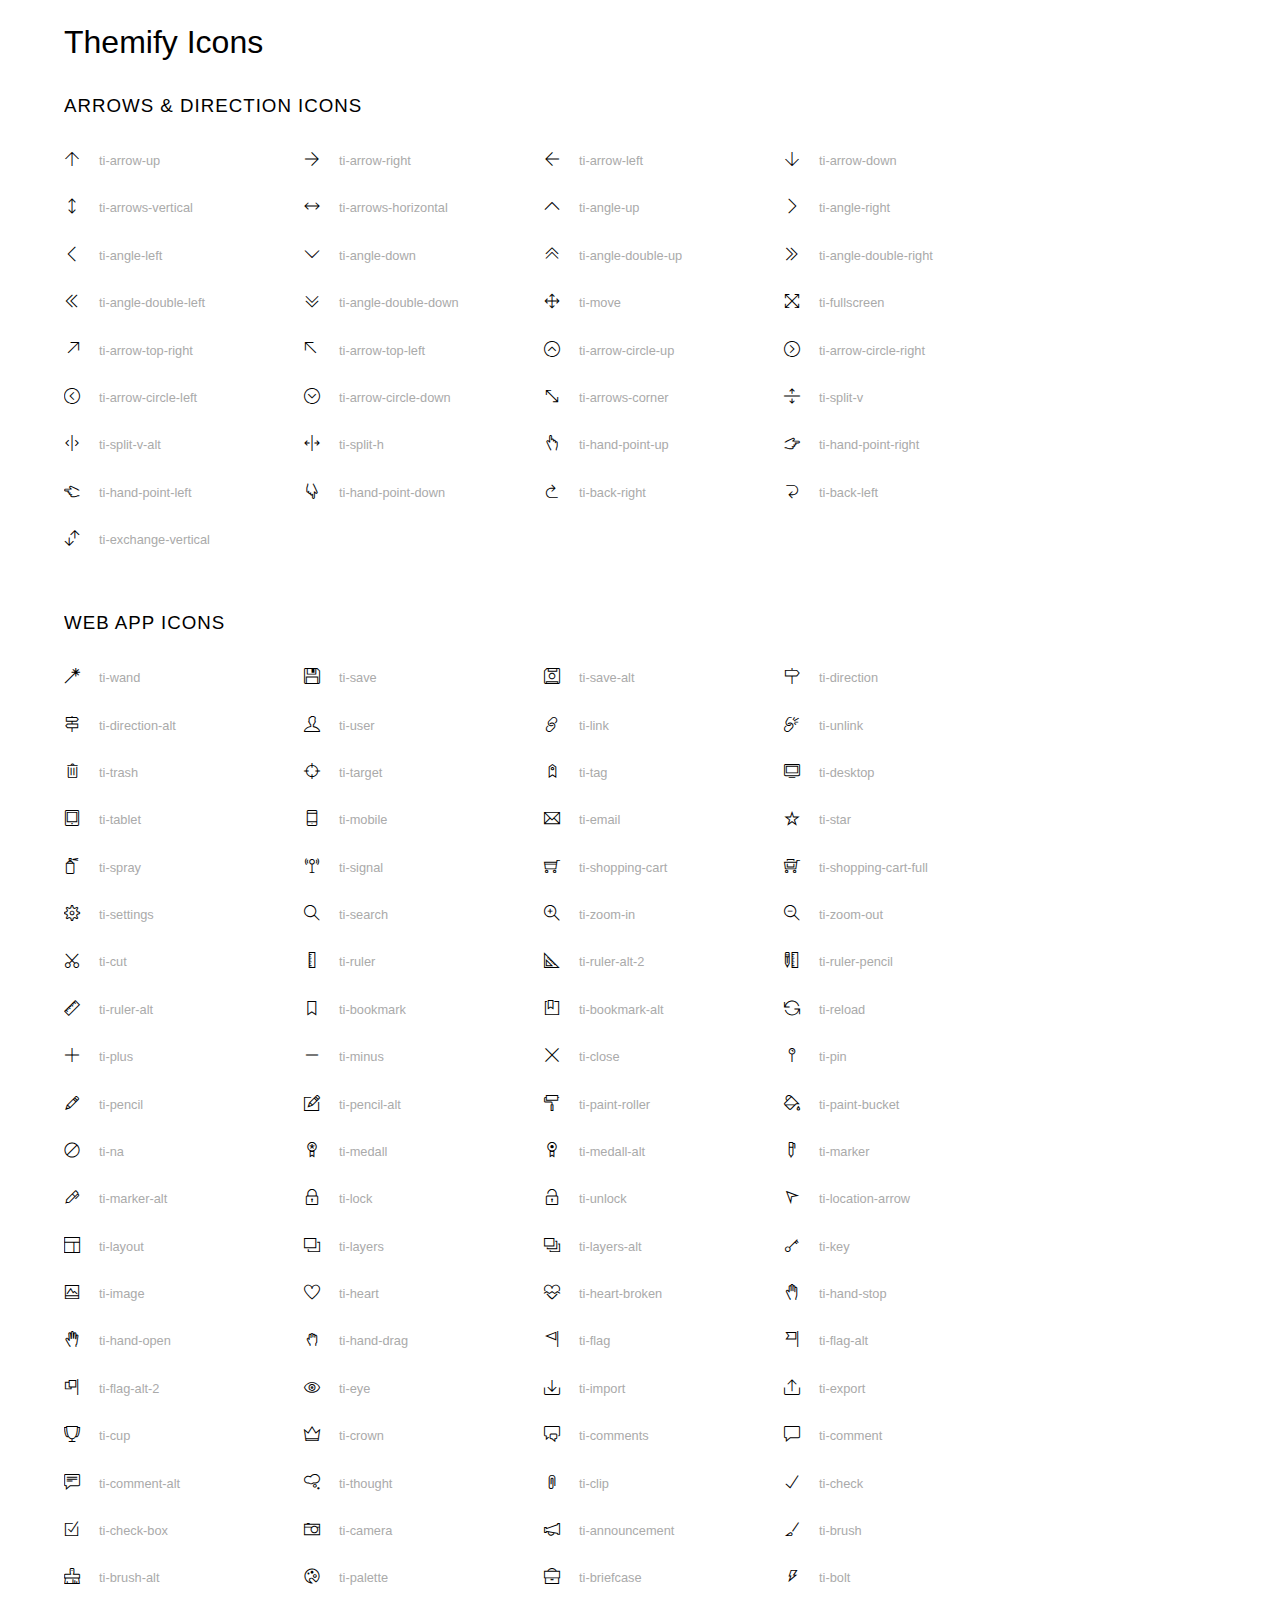
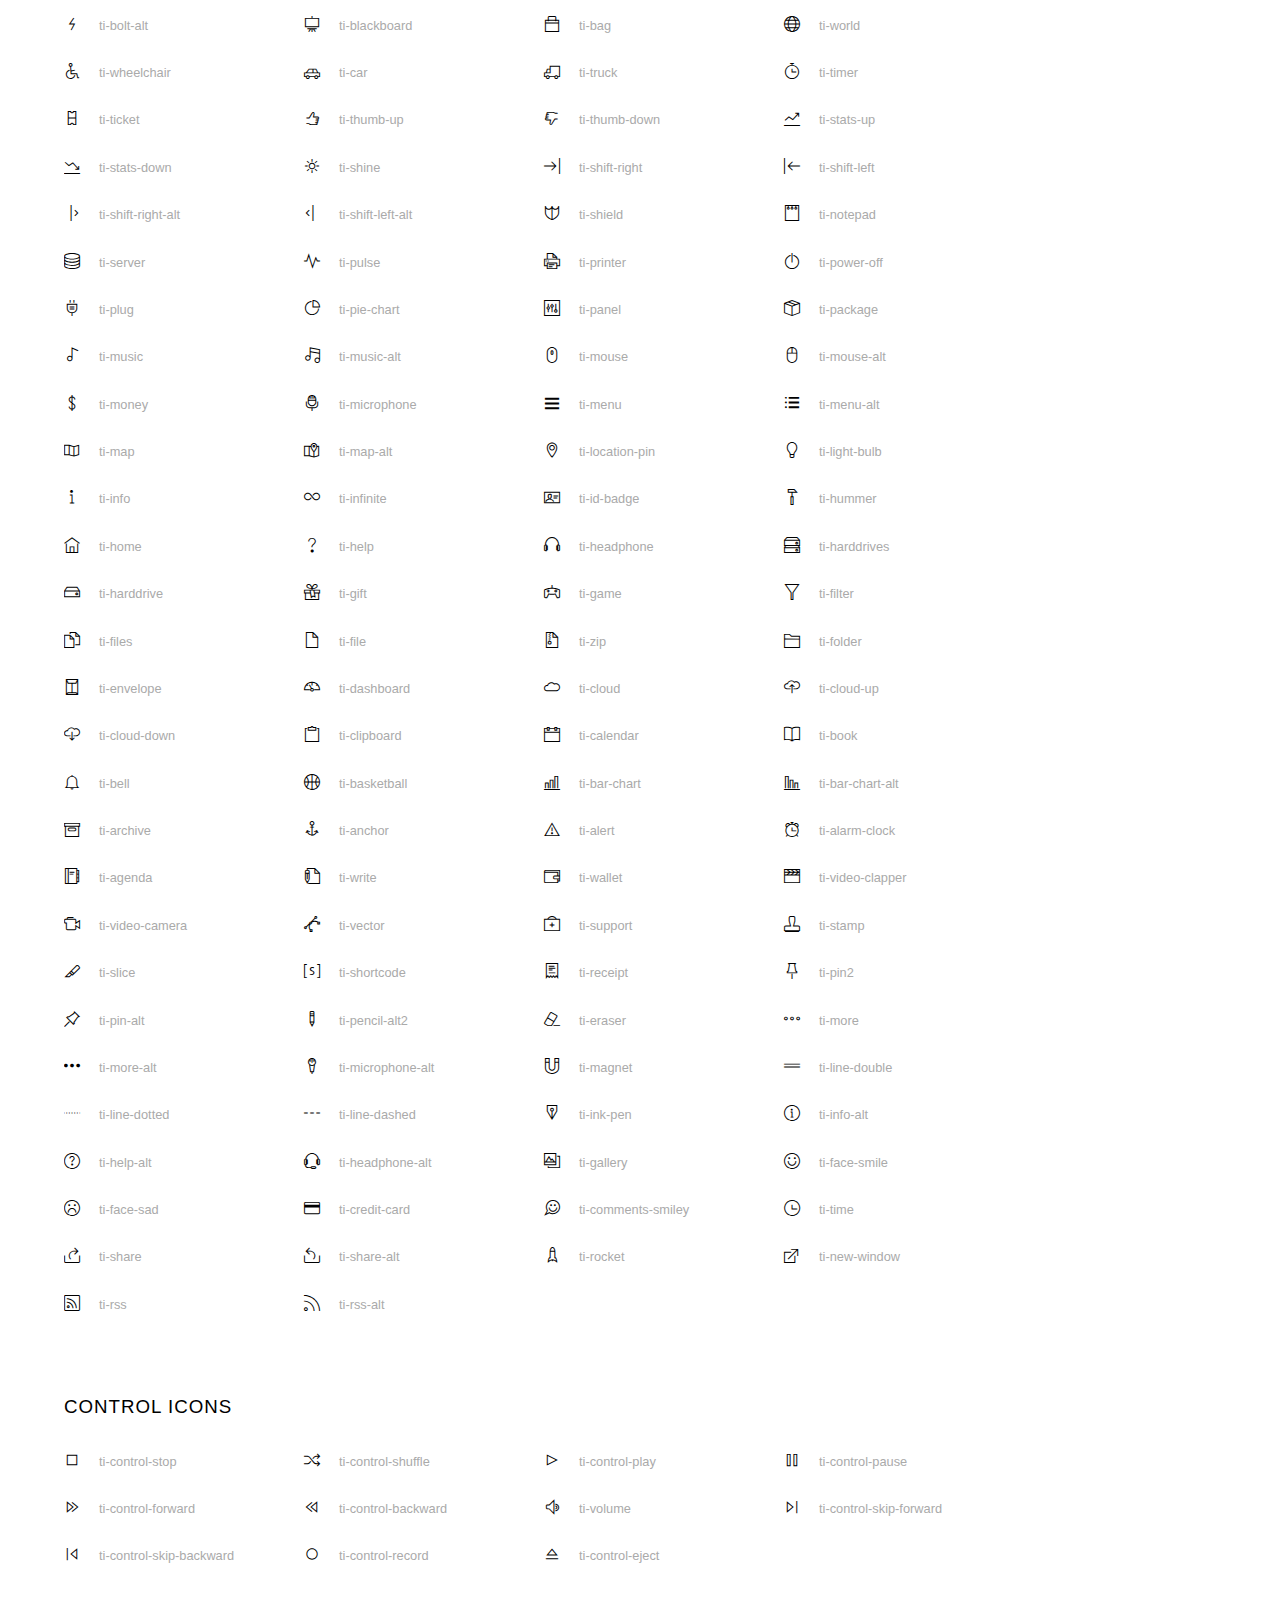
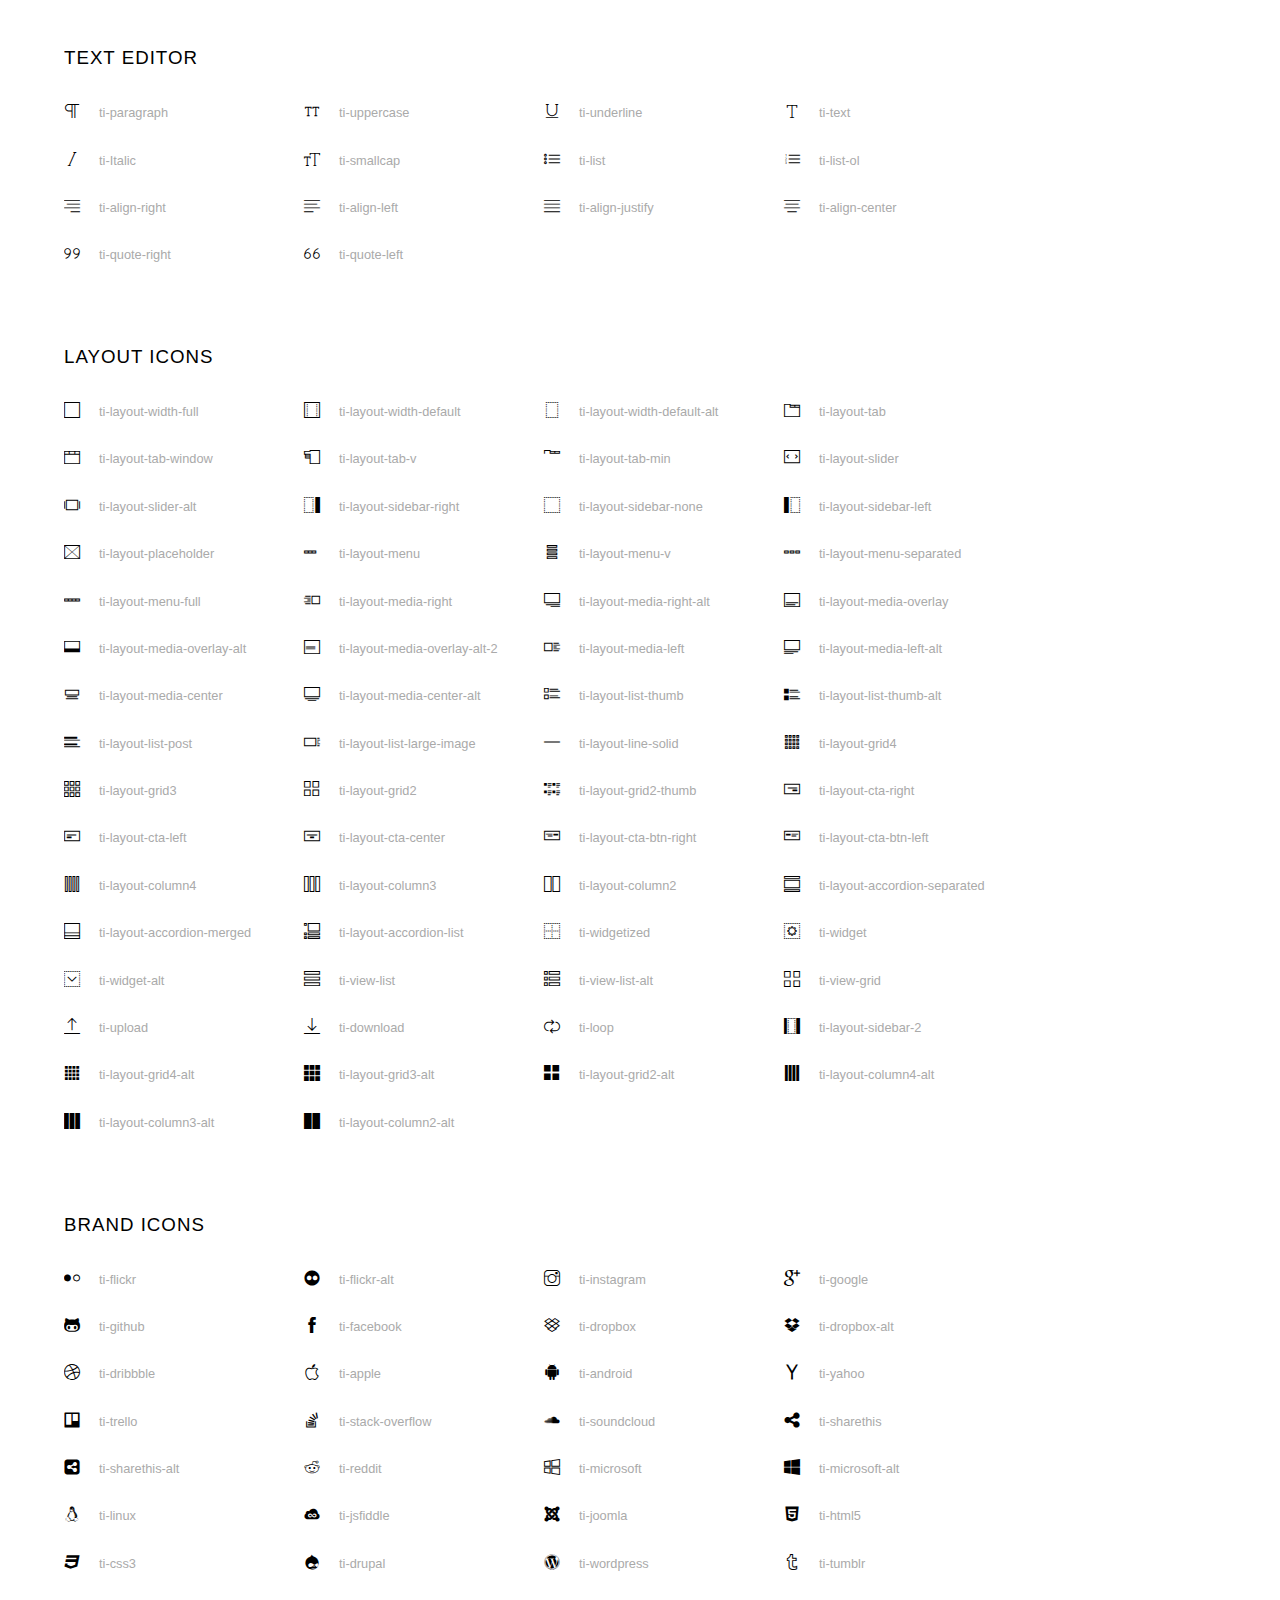
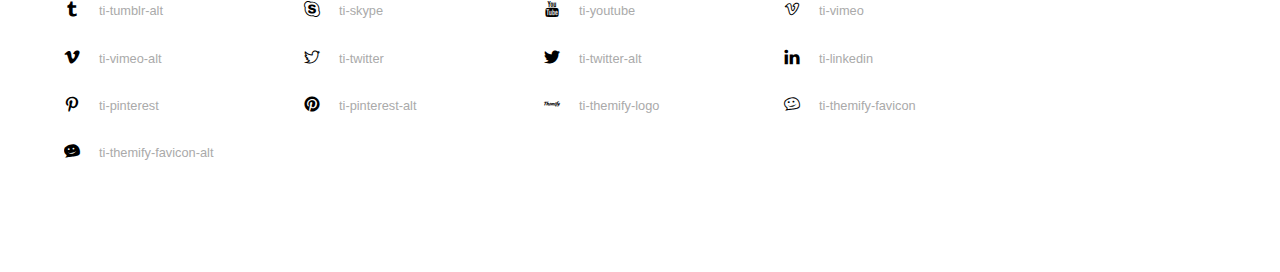
<file: DA2/themify-icons-font/themify-icons/index.html>
<!doctype html>
<html>
<head>
	<meta charset="utf-8">
	<title>Themify Icon Font</title>
	<meta name="viewport" content="width=device-width">
	<link rel="stylesheet" href="demo-files/demo.css">
	<link rel="stylesheet" href="themify-icons.css">
	<!--[if lt IE 8]><!-->
	<link rel="stylesheet" href="ie7/ie7.css">
	<!--<![endif]-->
</head>
<body>
	<h1>Themify Icons</h1>

	<div class="icon-section">

		<div class="icon-section">
			<h3>Arrows &amp; Direction Icons </h3>

			<div class="icon-container">
				<span class="ti-arrow-up"></span><span class="icon-name"> ti-arrow-up</span>
			</div>
			<div class="icon-container">
				<span class="ti-arrow-right"></span><span class="icon-name"> ti-arrow-right</span>
			</div>
			<div class="icon-container">
				<span class="ti-arrow-left"></span><span class="icon-name"> ti-arrow-left</span>
			</div>
			<div class="icon-container">
				<span class="ti-arrow-down"></span><span class="icon-name"> ti-arrow-down</span>
			</div>
			<div class="icon-container">
				<span class="ti-arrows-vertical"></span><span class="icon-name"> ti-arrows-vertical</span>
			</div>
			<div class="icon-container">
				<span class="ti-arrows-horizontal"></span><span class="icon-name"> ti-arrows-horizontal</span>
			</div>
			<div class="icon-container">
				<span class="ti-angle-up"></span><span class="icon-name"> ti-angle-up</span>
			</div>
			<div class="icon-container">
				<span class="ti-angle-right"></span><span class="icon-name"> ti-angle-right</span>
			</div>
			<div class="icon-container">
				<span class="ti-angle-left"></span><span class="icon-name"> ti-angle-left</span>
			</div>
			<div class="icon-container">
				<span class="ti-angle-down"></span><span class="icon-name"> ti-angle-down</span>
			</div>	
			<div class="icon-container">
				<span class="ti-angle-double-up"></span><span class="icon-name"> ti-angle-double-up</span>
			</div>
			<div class="icon-container">
				<span class="ti-angle-double-right"></span><span class="icon-name"> ti-angle-double-right</span>
			</div>
			<div class="icon-container">
				<span class="ti-angle-double-left"></span><span class="icon-name"> ti-angle-double-left</span>
			</div>
			<div class="icon-container">
				<span class="ti-angle-double-down"></span><span class="icon-name"> ti-angle-double-down</span>
			</div>					
			<div class="icon-container">
				<span class="ti-move"></span><span class="icon-name"> ti-move</span>
			</div>
			<div class="icon-container">
				<span class="ti-fullscreen"></span><span class="icon-name"> ti-fullscreen</span>
			</div>
			<div class="icon-container">
				<span class="ti-arrow-top-right"></span><span class="icon-name"> ti-arrow-top-right</span>
			</div>
			<div class="icon-container">
				<span class="ti-arrow-top-left"></span><span class="icon-name"> ti-arrow-top-left</span>
			</div>
			<div class="icon-container">
				<span class="ti-arrow-circle-up"></span><span class="icon-name"> ti-arrow-circle-up</span>
			</div>
			<div class="icon-container">
				<span class="ti-arrow-circle-right"></span><span class="icon-name"> ti-arrow-circle-right</span>
			</div>
			<div class="icon-container">
				<span class="ti-arrow-circle-left"></span><span class="icon-name"> ti-arrow-circle-left</span>
			</div>
			<div class="icon-container">
				<span class="ti-arrow-circle-down"></span><span class="icon-name"> ti-arrow-circle-down</span>
			</div>
			<div class="icon-container">
				<span class="ti-arrows-corner"></span><span class="icon-name"> ti-arrows-corner</span>
			</div>
			<div class="icon-container">
				<span class="ti-split-v"></span><span class="icon-name"> ti-split-v</span>
			</div>

			<div class="icon-container">
				<span class="ti-split-v-alt"></span><span class="icon-name"> ti-split-v-alt</span>
			</div>
			<div class="icon-container">
				<span class="ti-split-h"></span><span class="icon-name"> ti-split-h</span>
			</div>
			<div class="icon-container">
				<span class="ti-hand-point-up"></span><span class="icon-name"> ti-hand-point-up</span>
			</div>
			<div class="icon-container">
				<span class="ti-hand-point-right"></span><span class="icon-name"> ti-hand-point-right</span>
			</div>
			<div class="icon-container">
				<span class="ti-hand-point-left"></span><span class="icon-name"> ti-hand-point-left</span>
			</div>
			<div class="icon-container">
				<span class="ti-hand-point-down"></span><span class="icon-name"> ti-hand-point-down</span>
			</div>
			<div class="icon-container">
				<span class="ti-back-right"></span><span class="icon-name"> ti-back-right</span>
			</div>
			<div class="icon-container">
				<span class="ti-back-left"></span><span class="icon-name"> ti-back-left</span>
			</div>
			<div class="icon-container">
				<span class="ti-exchange-vertical"></span><span class="icon-name"> ti-exchange-vertical</span>
			</div>

		</div> <!-- Arrows Icons -->



		<h3>Web App Icons</h3>
		
		<div class="icon-section">

			<div class="icon-container">
				<span class="ti-wand"></span><span class="icon-name"> ti-wand</span>
			</div>
			<div class="icon-container">
				<span class="ti-save"></span><span class="icon-name"> ti-save</span>
			</div>
			<div class="icon-container">
				<span class="ti-save-alt"></span><span class="icon-name"> ti-save-alt</span>
			</div>

			<div class="icon-container">
				<span class="ti-direction"></span><span class="icon-name"> ti-direction</span>
			</div>
			<div class="icon-container">
				<span class="ti-direction-alt"></span><span class="icon-name"> ti-direction-alt</span>
			</div>
			<div class="icon-container">
				<span class="ti-user"></span><span class="icon-name"> ti-user</span>
			</div>
			<div class="icon-container">
				<span class="ti-link"></span><span class="icon-name"> ti-link</span>
			</div>
			<div class="icon-container">
				<span class="ti-unlink"></span><span class="icon-name"> ti-unlink</span>
			</div>
			<div class="icon-container">
				<span class="ti-trash"></span><span class="icon-name"> ti-trash</span>
			</div>
			<div class="icon-container">
				<span class="ti-target"></span><span class="icon-name"> ti-target</span>
			</div>
			<div class="icon-container">
				<span class="ti-tag"></span><span class="icon-name"> ti-tag</span>
			</div>
			<div class="icon-container">
				<span class="ti-desktop"></span><span class="icon-name"> ti-desktop</span>
			</div>
			<div class="icon-container">
				<span class="ti-tablet"></span><span class="icon-name"> ti-tablet</span>
			</div>
			<div class="icon-container">
				<span class="ti-mobile"></span><span class="icon-name"> ti-mobile</span>
			</div>
			<div class="icon-container">
				<span class="ti-email"></span><span class="icon-name"> ti-email</span>
			</div>	
			<div class="icon-container">
				<span class="ti-star"></span><span class="icon-name"> ti-star</span>
			</div>
			<div class="icon-container">
				<span class="ti-spray"></span><span class="icon-name"> ti-spray</span>
			</div>
			<div class="icon-container">
				<span class="ti-signal"></span><span class="icon-name"> ti-signal</span>
			</div>
			<div class="icon-container">
				<span class="ti-shopping-cart"></span><span class="icon-name"> ti-shopping-cart</span>
			</div>
			<div class="icon-container">
				<span class="ti-shopping-cart-full"></span><span class="icon-name"> ti-shopping-cart-full</span>
			</div>
			<div class="icon-container">
				<span class="ti-settings"></span><span class="icon-name"> ti-settings</span>
			</div>
			<div class="icon-container">
				<span class="ti-search"></span><span class="icon-name"> ti-search</span>
			</div>
			<div class="icon-container">
				<span class="ti-zoom-in"></span><span class="icon-name"> ti-zoom-in</span>
			</div>
			<div class="icon-container">
				<span class="ti-zoom-out"></span><span class="icon-name"> ti-zoom-out</span>
			</div>
			<div class="icon-container">
				<span class="ti-cut"></span><span class="icon-name"> ti-cut</span>
			</div>
			<div class="icon-container">
				<span class="ti-ruler"></span><span class="icon-name"> ti-ruler</span>
			</div>
			<div class="icon-container">
				<span class="ti-ruler-alt-2"></span><span class="icon-name"> ti-ruler-alt-2</span>
			</div>			
			<div class="icon-container">
				<span class="ti-ruler-pencil"></span><span class="icon-name"> ti-ruler-pencil</span>
			</div>
			<div class="icon-container">
				<span class="ti-ruler-alt"></span><span class="icon-name"> ti-ruler-alt</span>
			</div>
			<div class="icon-container">
				<span class="ti-bookmark"></span><span class="icon-name"> ti-bookmark</span>
			</div>
			<div class="icon-container">
				<span class="ti-bookmark-alt"></span><span class="icon-name"> ti-bookmark-alt</span>
			</div>
			<div class="icon-container">
				<span class="ti-reload"></span><span class="icon-name"> ti-reload</span>
			</div>
			<div class="icon-container">
				<span class="ti-plus"></span><span class="icon-name"> ti-plus</span>
			</div>
			<div class="icon-container">
				<span class="ti-minus"></span><span class="icon-name"> ti-minus</span>
			</div>
			<div class="icon-container">
				<span class="ti-close"></span><span class="icon-name"> ti-close</span>
			</div>			
			<div class="icon-container">
				<span class="ti-pin"></span><span class="icon-name"> ti-pin</span>
			</div>
			<div class="icon-container">
				<span class="ti-pencil"></span><span class="icon-name"> ti-pencil</span>
			</div>
					
		  	<div class="icon-container">
				<span class="ti-pencil-alt"></span><span class="icon-name"> ti-pencil-alt</span>
			</div>
			<div class="icon-container">
				<span class="ti-paint-roller"></span><span class="icon-name"> ti-paint-roller</span>
			</div>
			<div class="icon-container">
				<span class="ti-paint-bucket"></span><span class="icon-name"> ti-paint-bucket</span>
			</div>
			<div class="icon-container">
				<span class="ti-na"></span><span class="icon-name"> ti-na</span>
			</div>
			<div class="icon-container">
				<span class="ti-medall"></span><span class="icon-name"> ti-medall</span>
			</div>
			<div class="icon-container">
				<span class="ti-medall-alt"></span><span class="icon-name"> ti-medall-alt</span>
			</div>
			<div class="icon-container">
				<span class="ti-marker"></span><span class="icon-name"> ti-marker</span>
			</div>
			<div class="icon-container">
				<span class="ti-marker-alt"></span><span class="icon-name"> ti-marker-alt</span>
			</div>

			<div class="icon-container">
				<span class="ti-lock"></span><span class="icon-name"> ti-lock</span>
			</div>
			<div class="icon-container">
				<span class="ti-unlock"></span><span class="icon-name"> ti-unlock</span>
			</div>
			<div class="icon-container">
				<span class="ti-location-arrow"></span><span class="icon-name"> ti-location-arrow</span>
			</div>
			<div class="icon-container">
				<span class="ti-layout"></span><span class="icon-name"> ti-layout</span>
			</div>
			<div class="icon-container">
				<span class="ti-layers"></span><span class="icon-name"> ti-layers</span>
			</div>
			<div class="icon-container">
				<span class="ti-layers-alt"></span><span class="icon-name"> ti-layers-alt</span>
			</div>
			<div class="icon-container">
				<span class="ti-key"></span><span class="icon-name"> ti-key</span>
			</div>
			<div class="icon-container">
				<span class="ti-image"></span><span class="icon-name"> ti-image</span>
			</div>
			<div class="icon-container">
				<span class="ti-heart"></span><span class="icon-name"> ti-heart</span>
			</div>
			<div class="icon-container">
				<span class="ti-heart-broken"></span><span class="icon-name"> ti-heart-broken</span>
			</div>
			<div class="icon-container">
				<span class="ti-hand-stop"></span><span class="icon-name"> ti-hand-stop</span>
			</div>
			<div class="icon-container">
				<span class="ti-hand-open"></span><span class="icon-name"> ti-hand-open</span>
			</div>
			<div class="icon-container">
				<span class="ti-hand-drag"></span><span class="icon-name"> ti-hand-drag</span>
			</div>
			<div class="icon-container">
				<span class="ti-flag"></span><span class="icon-name"> ti-flag</span>
			</div>
			<div class="icon-container">
				<span class="ti-flag-alt"></span><span class="icon-name"> ti-flag-alt</span>
			</div>
			<div class="icon-container">
				<span class="ti-flag-alt-2"></span><span class="icon-name"> ti-flag-alt-2</span>
			</div>
			<div class="icon-container">
				<span class="ti-eye"></span><span class="icon-name"> ti-eye</span>
			</div>
			<div class="icon-container">
				<span class="ti-import"></span><span class="icon-name"> ti-import</span>
			</div>			
			<div class="icon-container">
				<span class="ti-export"></span><span class="icon-name"> ti-export</span>
			</div>
			<div class="icon-container">
				<span class="ti-cup"></span><span class="icon-name"> ti-cup</span>
			</div>
			<div class="icon-container">
				<span class="ti-crown"></span><span class="icon-name"> ti-crown</span>
			</div>
			<div class="icon-container">
				<span class="ti-comments"></span><span class="icon-name"> ti-comments</span>
			</div>
			<div class="icon-container">
				<span class="ti-comment"></span><span class="icon-name"> ti-comment</span>
			</div>
			<div class="icon-container">
				<span class="ti-comment-alt"></span><span class="icon-name"> ti-comment-alt</span>
			</div>
			<div class="icon-container">
				<span class="ti-thought"></span><span class="icon-name"> ti-thought</span>
			</div>			
			<div class="icon-container">
				<span class="ti-clip"></span><span class="icon-name"> ti-clip</span>
			</div>

			<div class="icon-container">
				<span class="ti-check"></span><span class="icon-name"> ti-check</span>
			</div>
			<div class="icon-container">
				<span class="ti-check-box"></span><span class="icon-name"> ti-check-box</span>
			</div>
			<div class="icon-container">
				<span class="ti-camera"></span><span class="icon-name"> ti-camera</span>
			</div>
			<div class="icon-container">
				<span class="ti-announcement"></span><span class="icon-name"> ti-announcement</span>
			</div>
			<div class="icon-container">
				<span class="ti-brush"></span><span class="icon-name"> ti-brush</span>
			</div>
			<div class="icon-container">
				<span class="ti-brush-alt"></span><span class="icon-name"> ti-brush-alt</span>
			</div>
			<div class="icon-container">
				<span class="ti-palette"></span><span class="icon-name"> ti-palette</span>
			</div>			
			<div class="icon-container">
				<span class="ti-briefcase"></span><span class="icon-name"> ti-briefcase</span>
			</div>
			<div class="icon-container">
				<span class="ti-bolt"></span><span class="icon-name"> ti-bolt</span>
			</div>
			<div class="icon-container">
				<span class="ti-bolt-alt"></span><span class="icon-name"> ti-bolt-alt</span>
			</div>
			<div class="icon-container">
				<span class="ti-blackboard"></span><span class="icon-name"> ti-blackboard</span>
			</div>
			<div class="icon-container">
				<span class="ti-bag"></span><span class="icon-name"> ti-bag</span>
			</div>
			<div class="icon-container">
				<span class="ti-world"></span><span class="icon-name"> ti-world</span>
			</div>
			<div class="icon-container">
				<span class="ti-wheelchair"></span><span class="icon-name"> ti-wheelchair</span>
			</div>
			<div class="icon-container">
				<span class="ti-car"></span><span class="icon-name"> ti-car</span>
			</div>
			<div class="icon-container">
				<span class="ti-truck"></span><span class="icon-name"> ti-truck</span>
			</div>
			<div class="icon-container">
				<span class="ti-timer"></span><span class="icon-name"> ti-timer</span>
			</div>
			<div class="icon-container">
				<span class="ti-ticket"></span><span class="icon-name"> ti-ticket</span>
			</div>
			<div class="icon-container">
				<span class="ti-thumb-up"></span><span class="icon-name"> ti-thumb-up</span>
			</div>
			<div class="icon-container">
				<span class="ti-thumb-down"></span><span class="icon-name"> ti-thumb-down</span>
			</div>

			<div class="icon-container">
				<span class="ti-stats-up"></span><span class="icon-name"> ti-stats-up</span>
			</div>
			<div class="icon-container">
				<span class="ti-stats-down"></span><span class="icon-name"> ti-stats-down</span>
			</div>
			<div class="icon-container">
				<span class="ti-shine"></span><span class="icon-name"> ti-shine</span>
			</div>
			<div class="icon-container">
				<span class="ti-shift-right"></span><span class="icon-name"> ti-shift-right</span>
			</div>
			<div class="icon-container">
				<span class="ti-shift-left"></span><span class="icon-name"> ti-shift-left</span>
			</div>

			<div class="icon-container">
				<span class="ti-shift-right-alt"></span><span class="icon-name"> ti-shift-right-alt</span>
			</div>
			<div class="icon-container">
				<span class="ti-shift-left-alt"></span><span class="icon-name"> ti-shift-left-alt</span>
			</div>
			<div class="icon-container">
				<span class="ti-shield"></span><span class="icon-name"> ti-shield</span>
			</div>
			<div class="icon-container">
				<span class="ti-notepad"></span><span class="icon-name"> ti-notepad</span>
			</div>
			<div class="icon-container">
				<span class="ti-server"></span><span class="icon-name"> ti-server</span>
			</div>

			<div class="icon-container">
				<span class="ti-pulse"></span><span class="icon-name"> ti-pulse</span>
			</div>
			<div class="icon-container">
				<span class="ti-printer"></span><span class="icon-name"> ti-printer</span>
			</div>
			<div class="icon-container">
				<span class="ti-power-off"></span><span class="icon-name"> ti-power-off</span>
			</div>
			<div class="icon-container">
				<span class="ti-plug"></span><span class="icon-name"> ti-plug</span>
			</div>
			<div class="icon-container">
				<span class="ti-pie-chart"></span><span class="icon-name"> ti-pie-chart</span>
			</div>

			<div class="icon-container">
				<span class="ti-panel"></span><span class="icon-name"> ti-panel</span>
			</div>
			<div class="icon-container">
				<span class="ti-package"></span><span class="icon-name"> ti-package</span>
			</div>
			<div class="icon-container">
				<span class="ti-music"></span><span class="icon-name"> ti-music</span>
			</div>
			<div class="icon-container">
				<span class="ti-music-alt"></span><span class="icon-name"> ti-music-alt</span>
			</div>
			<div class="icon-container">
				<span class="ti-mouse"></span><span class="icon-name"> ti-mouse</span>
			</div>
			<div class="icon-container">
				<span class="ti-mouse-alt"></span><span class="icon-name"> ti-mouse-alt</span>
			</div>
			<div class="icon-container">
				<span class="ti-money"></span><span class="icon-name"> ti-money</span>
			</div>
			<div class="icon-container">
				<span class="ti-microphone"></span><span class="icon-name"> ti-microphone</span>
			</div>
			<div class="icon-container">
				<span class="ti-menu"></span><span class="icon-name"> ti-menu</span>
			</div>
			<div class="icon-container">
				<span class="ti-menu-alt"></span><span class="icon-name"> ti-menu-alt</span>
			</div>
			<div class="icon-container">
				<span class="ti-map"></span><span class="icon-name"> ti-map</span>
			</div>
			<div class="icon-container">
				<span class="ti-map-alt"></span><span class="icon-name"> ti-map-alt</span>
			</div>

			<div class="icon-container">
				<span class="ti-location-pin"></span><span class="icon-name"> ti-location-pin</span>
			</div>

			<div class="icon-container">
				<span class="ti-light-bulb"></span><span class="icon-name"> ti-light-bulb</span>
			</div>
			<div class="icon-container">
				<span class="ti-info"></span><span class="icon-name"> ti-info</span>
			</div>
			<div class="icon-container">
				<span class="ti-infinite"></span><span class="icon-name"> ti-infinite</span>
			</div>
			<div class="icon-container">
				<span class="ti-id-badge"></span><span class="icon-name"> ti-id-badge</span>
			</div>
			<div class="icon-container">
				<span class="ti-hummer"></span><span class="icon-name"> ti-hummer</span>
			</div>
			<div class="icon-container">
				<span class="ti-home"></span><span class="icon-name"> ti-home</span>
			</div>
			<div class="icon-container">
				<span class="ti-help"></span><span class="icon-name"> ti-help</span>
			</div>
			<div class="icon-container">
				<span class="ti-headphone"></span><span class="icon-name"> ti-headphone</span>
			</div>
			<div class="icon-container">
				<span class="ti-harddrives"></span><span class="icon-name"> ti-harddrives</span>
			</div>
			<div class="icon-container">
				<span class="ti-harddrive"></span><span class="icon-name"> ti-harddrive</span>
			</div>
			<div class="icon-container">
				<span class="ti-gift"></span><span class="icon-name"> ti-gift</span>
			</div>
			<div class="icon-container">
				<span class="ti-game"></span><span class="icon-name"> ti-game</span>
			</div>
			<div class="icon-container">
				<span class="ti-filter"></span><span class="icon-name"> ti-filter</span>
			</div>
			<div class="icon-container">
				<span class="ti-files"></span><span class="icon-name"> ti-files</span>
			</div>
			<div class="icon-container">
				<span class="ti-file"></span><span class="icon-name"> ti-file</span>
			</div>
			<div class="icon-container">
				<span class="ti-zip"></span><span class="icon-name"> ti-zip</span>
			</div>
			<div class="icon-container">
				<span class="ti-folder"></span><span class="icon-name"> ti-folder</span>
			</div>			
			<div class="icon-container">
				<span class="ti-envelope"></span><span class="icon-name"> ti-envelope</span>
			</div>


			<div class="icon-container">
				<span class="ti-dashboard"></span><span class="icon-name"> ti-dashboard</span>
			</div>
			<div class="icon-container">
				<span class="ti-cloud"></span><span class="icon-name"> ti-cloud</span>
			</div>
			<div class="icon-container">
				<span class="ti-cloud-up"></span><span class="icon-name"> ti-cloud-up</span>
			</div>
			<div class="icon-container">
				<span class="ti-cloud-down"></span><span class="icon-name"> ti-cloud-down</span>
			</div>
			<div class="icon-container">
				<span class="ti-clipboard"></span><span class="icon-name"> ti-clipboard</span>
			</div>
			<div class="icon-container">
				<span class="ti-calendar"></span><span class="icon-name"> ti-calendar</span>
			</div>
			<div class="icon-container">
				<span class="ti-book"></span><span class="icon-name"> ti-book</span>
			</div>
			<div class="icon-container">
				<span class="ti-bell"></span><span class="icon-name"> ti-bell</span>
			</div>
			<div class="icon-container">
				<span class="ti-basketball"></span><span class="icon-name"> ti-basketball</span>
			</div>
			<div class="icon-container">
				<span class="ti-bar-chart"></span><span class="icon-name"> ti-bar-chart</span>
			</div>
			<div class="icon-container">
				<span class="ti-bar-chart-alt"></span><span class="icon-name"> ti-bar-chart-alt</span>
			</div>


			<div class="icon-container">
				<span class="ti-archive"></span><span class="icon-name"> ti-archive</span>
			</div>
			<div class="icon-container">
				<span class="ti-anchor"></span><span class="icon-name"> ti-anchor</span>
			</div>

			<div class="icon-container">
				<span class="ti-alert"></span><span class="icon-name"> ti-alert</span>
			</div>
			<div class="icon-container">
				<span class="ti-alarm-clock"></span><span class="icon-name"> ti-alarm-clock</span>
			</div>
			<div class="icon-container">
				<span class="ti-agenda"></span><span class="icon-name"> ti-agenda</span>
			</div>
			<div class="icon-container">
				<span class="ti-write"></span><span class="icon-name"> ti-write</span>
			</div>

			<div class="icon-container">
				<span class="ti-wallet"></span><span class="icon-name"> ti-wallet</span>
			</div>
			<div class="icon-container">
				<span class="ti-video-clapper"></span><span class="icon-name"> ti-video-clapper</span>
			</div>
			<div class="icon-container">
				<span class="ti-video-camera"></span><span class="icon-name"> ti-video-camera</span>
			</div>
			<div class="icon-container">
				<span class="ti-vector"></span><span class="icon-name"> ti-vector</span>
			</div>

			<div class="icon-container">
				<span class="ti-support"></span><span class="icon-name"> ti-support</span>
			</div>
			<div class="icon-container">
				<span class="ti-stamp"></span><span class="icon-name"> ti-stamp</span>
			</div>
			<div class="icon-container">
				<span class="ti-slice"></span><span class="icon-name"> ti-slice</span>
			</div>
			<div class="icon-container">
				<span class="ti-shortcode"></span><span class="icon-name"> ti-shortcode</span>
			</div>
			<div class="icon-container">
				<span class="ti-receipt"></span><span class="icon-name"> ti-receipt</span>
			</div>
			<div class="icon-container">
				<span class="ti-pin2"></span><span class="icon-name"> ti-pin2</span>
			</div>
			<div class="icon-container">
				<span class="ti-pin-alt"></span><span class="icon-name"> ti-pin-alt</span>
			</div>
			<div class="icon-container">
				<span class="ti-pencil-alt2"></span><span class="icon-name"> ti-pencil-alt2</span>
			</div>
			<div class="icon-container">
				<span class="ti-eraser"></span><span class="icon-name"> ti-eraser</span>
			</div>			
			<div class="icon-container">
				<span class="ti-more"></span><span class="icon-name"> ti-more</span>
			</div>
			<div class="icon-container">
				<span class="ti-more-alt"></span><span class="icon-name"> ti-more-alt</span>
			</div>
			<div class="icon-container">
				<span class="ti-microphone-alt"></span><span class="icon-name"> ti-microphone-alt</span>
			</div>
			<div class="icon-container">
				<span class="ti-magnet"></span><span class="icon-name"> ti-magnet</span>
			</div>
			<div class="icon-container">
				<span class="ti-line-double"></span><span class="icon-name"> ti-line-double</span>
			</div>
			<div class="icon-container">
				<span class="ti-line-dotted"></span><span class="icon-name"> ti-line-dotted</span>
			</div>
			<div class="icon-container">
				<span class="ti-line-dashed"></span><span class="icon-name"> ti-line-dashed</span>
			</div>

			<div class="icon-container">
				<span class="ti-ink-pen"></span><span class="icon-name"> ti-ink-pen</span>
			</div>
			<div class="icon-container">
				<span class="ti-info-alt"></span><span class="icon-name"> ti-info-alt</span>
			</div>
			<div class="icon-container">
				<span class="ti-help-alt"></span><span class="icon-name"> ti-help-alt</span>
			</div>
			<div class="icon-container">
				<span class="ti-headphone-alt"></span><span class="icon-name"> ti-headphone-alt</span>
			</div>

			<div class="icon-container">
				<span class="ti-gallery"></span><span class="icon-name"> ti-gallery</span>
			</div>
			<div class="icon-container">
				<span class="ti-face-smile"></span><span class="icon-name"> ti-face-smile</span>
			</div>
			<div class="icon-container">
				<span class="ti-face-sad"></span><span class="icon-name"> ti-face-sad</span>
			</div>
			<div class="icon-container">
				<span class="ti-credit-card"></span><span class="icon-name"> ti-credit-card</span>
			</div>
			<div class="icon-container">
				<span class="ti-comments-smiley"></span><span class="icon-name"> ti-comments-smiley</span>
			</div>
			<div class="icon-container">
				<span class="ti-time"></span><span class="icon-name"> ti-time</span>
			</div>
			<div class="icon-container">
				<span class="ti-share"></span><span class="icon-name"> ti-share</span>
			</div>
			<div class="icon-container">
				<span class="ti-share-alt"></span><span class="icon-name"> ti-share-alt</span>
			</div>
			<div class="icon-container">
				<span class="ti-rocket"></span><span class="icon-name"> ti-rocket</span>
			</div>

			<div class="icon-container">
				<span class="ti-new-window"></span><span class="icon-name"> ti-new-window</span>
			</div>

			<div class="icon-container">
				<span class="ti-rss"></span><span class="icon-name"> ti-rss</span>
			</div>

			<div class="icon-container">
				<span class="ti-rss-alt"></span><span class="icon-name"> ti-rss-alt</span>
			</div>
			
		</div><!-- Web App Icons -->


		<div class="icon-section">
			<h3>Control Icons</h3>
			<div class="icon-container">
				<span class="ti-control-stop"></span><span class="icon-name"> ti-control-stop</span>
			</div>
			<div class="icon-container">
				<span class="ti-control-shuffle"></span><span class="icon-name"> ti-control-shuffle</span>
			</div>
			<div class="icon-container">
				<span class="ti-control-play"></span><span class="icon-name"> ti-control-play</span>
			</div>
			<div class="icon-container">
				<span class="ti-control-pause"></span><span class="icon-name"> ti-control-pause</span>
			</div>
			<div class="icon-container">
				<span class="ti-control-forward"></span><span class="icon-name"> ti-control-forward</span>
			</div>
			<div class="icon-container">
				<span class="ti-control-backward"></span><span class="icon-name"> ti-control-backward</span>
			</div>	
			<div class="icon-container">
				<span class="ti-volume"></span><span class="icon-name"> ti-volume</span>
			</div>
			<div class="icon-container">
				<span class="ti-control-skip-forward"></span><span class="icon-name"> ti-control-skip-forward</span>
			</div>
			<div class="icon-container">
				<span class="ti-control-skip-backward"></span><span class="icon-name"> ti-control-skip-backward</span>
			</div>
			<div class="icon-container">
				<span class="ti-control-record"></span><span class="icon-name"> ti-control-record</span>
			</div>
			<div class="icon-container">
				<span class="ti-control-eject"></span><span class="icon-name"> ti-control-eject</span>
			</div>			
		</div> <!-- Control Icons -->


		<div class="icon-section">
			<h3>Text Editor</h3>

			<div class="icon-container">
				<span class="ti-paragraph"></span><span class="icon-name"> ti-paragraph</span>
			</div>
			<div class="icon-container">
				<span class="ti-uppercase"></span><span class="icon-name"> ti-uppercase</span>
			</div>

			<div class="icon-container">
				<span class="ti-underline"></span><span class="icon-name"> ti-underline</span>
			</div>
			<div class="icon-container">
				<span class="ti-text"></span><span class="icon-name"> ti-text</span>
			</div>
			<div class="icon-container">
				<span class="ti-Italic"></span><span class="icon-name"> ti-Italic</span>
			</div>
			<div class="icon-container">
				<span class="ti-smallcap"></span><span class="icon-name"> ti-smallcap</span>
			</div>
			<div class="icon-container">
				<span class="ti-list"></span><span class="icon-name"> ti-list</span>
			</div>
			<div class="icon-container">
				<span class="ti-list-ol"></span><span class="icon-name"> ti-list-ol</span>
			</div>
			<div class="icon-container">
				<span class="ti-align-right"></span><span class="icon-name"> ti-align-right</span>
			</div>
			<div class="icon-container">
				<span class="ti-align-left"></span><span class="icon-name"> ti-align-left</span>
			</div>
			<div class="icon-container">
				<span class="ti-align-justify"></span><span class="icon-name"> ti-align-justify</span>
			</div>
			<div class="icon-container">
				<span class="ti-align-center"></span><span class="icon-name"> ti-align-center</span>
			</div>
			<div class="icon-container">
				<span class="ti-quote-right"></span><span class="icon-name"> ti-quote-right</span>
			</div>
			<div class="icon-container">
				<span class="ti-quote-left"></span><span class="icon-name"> ti-quote-left</span>
			</div>

		</div> <!-- Text Editor -->



		<div class="icon-section">
			<h3>Layout Icons</h3>
			<div class="icon-container">
				<span class="ti-layout-width-full"></span><span class="icon-name"> ti-layout-width-full</span>
			</div>
			<div class="icon-container">
				<span class="ti-layout-width-default"></span><span class="icon-name"> ti-layout-width-default</span>
			</div>
			<div class="icon-container">
				<span class="ti-layout-width-default-alt"></span><span class="icon-name"> ti-layout-width-default-alt</span>
			</div>
			<div class="icon-container">
				<span class="ti-layout-tab"></span><span class="icon-name"> ti-layout-tab</span>
			</div>
			<div class="icon-container">
				<span class="ti-layout-tab-window"></span><span class="icon-name"> ti-layout-tab-window</span>
			</div>
			<div class="icon-container">
				<span class="ti-layout-tab-v"></span><span class="icon-name"> ti-layout-tab-v</span>
			</div>
			<div class="icon-container">
				<span class="ti-layout-tab-min"></span><span class="icon-name"> ti-layout-tab-min</span>
			</div>
			<div class="icon-container">
				<span class="ti-layout-slider"></span><span class="icon-name"> ti-layout-slider</span>
			</div>
			<div class="icon-container">
				<span class="ti-layout-slider-alt"></span><span class="icon-name"> ti-layout-slider-alt</span>
			</div>
			<div class="icon-container">
				<span class="ti-layout-sidebar-right"></span><span class="icon-name"> ti-layout-sidebar-right</span>
			</div>
			<div class="icon-container">
				<span class="ti-layout-sidebar-none"></span><span class="icon-name"> ti-layout-sidebar-none</span>
			</div>
			<div class="icon-container">
				<span class="ti-layout-sidebar-left"></span><span class="icon-name"> ti-layout-sidebar-left</span>
			</div>
			<div class="icon-container">
				<span class="ti-layout-placeholder"></span><span class="icon-name"> ti-layout-placeholder</span>
			</div>
			<div class="icon-container">
				<span class="ti-layout-menu"></span><span class="icon-name"> ti-layout-menu</span>
			</div>
			<div class="icon-container">
				<span class="ti-layout-menu-v"></span><span class="icon-name"> ti-layout-menu-v</span>
			</div>
			<div class="icon-container">
				<span class="ti-layout-menu-separated"></span><span class="icon-name"> ti-layout-menu-separated</span>
			</div>
			<div class="icon-container">
				<span class="ti-layout-menu-full"></span><span class="icon-name"> ti-layout-menu-full</span>
			</div>
			<div class="icon-container">
				<span class="ti-layout-media-right"></span><span class="icon-name"> ti-layout-media-right</span>
			</div>
			<div class="icon-container">
				<span class="ti-layout-media-right-alt"></span><span class="icon-name"> ti-layout-media-right-alt</span>
			</div>
			<div class="icon-container">
				<span class="ti-layout-media-overlay"></span><span class="icon-name"> ti-layout-media-overlay</span>
			</div>
			<div class="icon-container">
				<span class="ti-layout-media-overlay-alt"></span><span class="icon-name"> ti-layout-media-overlay-alt</span>
			</div>
			<div class="icon-container">
				<span class="ti-layout-media-overlay-alt-2"></span><span class="icon-name"> ti-layout-media-overlay-alt-2</span>
			</div>
			<div class="icon-container">
				<span class="ti-layout-media-left"></span><span class="icon-name"> ti-layout-media-left</span>
			</div>
			<div class="icon-container">
				<span class="ti-layout-media-left-alt"></span><span class="icon-name"> ti-layout-media-left-alt</span>
			</div>
			<div class="icon-container">
				<span class="ti-layout-media-center"></span><span class="icon-name"> ti-layout-media-center</span>
			</div>
			<div class="icon-container">
				<span class="ti-layout-media-center-alt"></span><span class="icon-name"> ti-layout-media-center-alt</span>
			</div>
			<div class="icon-container">
				<span class="ti-layout-list-thumb"></span><span class="icon-name"> ti-layout-list-thumb</span>
			</div>
			<div class="icon-container">
				<span class="ti-layout-list-thumb-alt"></span><span class="icon-name"> ti-layout-list-thumb-alt</span>
			</div>
			<div class="icon-container">
				<span class="ti-layout-list-post"></span><span class="icon-name"> ti-layout-list-post</span>
			</div>
			<div class="icon-container">
				<span class="ti-layout-list-large-image"></span><span class="icon-name"> ti-layout-list-large-image</span>
			</div>
			<div class="icon-container">
				<span class="ti-layout-line-solid"></span><span class="icon-name"> ti-layout-line-solid</span>
			</div>
			<div class="icon-container">
				<span class="ti-layout-grid4"></span><span class="icon-name"> ti-layout-grid4</span>
			</div>
			<div class="icon-container">
				<span class="ti-layout-grid3"></span><span class="icon-name"> ti-layout-grid3</span>
			</div>
			<div class="icon-container">
				<span class="ti-layout-grid2"></span><span class="icon-name"> ti-layout-grid2</span>
			</div>
			<div class="icon-container">
				<span class="ti-layout-grid2-thumb"></span><span class="icon-name"> ti-layout-grid2-thumb</span>
			</div>
			<div class="icon-container">
				<span class="ti-layout-cta-right"></span><span class="icon-name"> ti-layout-cta-right</span>
			</div>
			<div class="icon-container">
				<span class="ti-layout-cta-left"></span><span class="icon-name"> ti-layout-cta-left</span>
			</div>
			<div class="icon-container">
				<span class="ti-layout-cta-center"></span><span class="icon-name"> ti-layout-cta-center</span>
			</div>
			<div class="icon-container">
				<span class="ti-layout-cta-btn-right"></span><span class="icon-name"> ti-layout-cta-btn-right</span>
			</div>
			<div class="icon-container">
				<span class="ti-layout-cta-btn-left"></span><span class="icon-name"> ti-layout-cta-btn-left</span>
			</div>
			<div class="icon-container">
				<span class="ti-layout-column4"></span><span class="icon-name"> ti-layout-column4</span>
			</div>
			<div class="icon-container">
				<span class="ti-layout-column3"></span><span class="icon-name"> ti-layout-column3</span>
			</div>
			<div class="icon-container">
				<span class="ti-layout-column2"></span><span class="icon-name"> ti-layout-column2</span>
			</div>
			<div class="icon-container">
				<span class="ti-layout-accordion-separated"></span><span class="icon-name"> ti-layout-accordion-separated</span>
			</div>
			<div class="icon-container">
				<span class="ti-layout-accordion-merged"></span><span class="icon-name"> ti-layout-accordion-merged</span>
			</div>
			<div class="icon-container">
				<span class="ti-layout-accordion-list"></span><span class="icon-name"> ti-layout-accordion-list</span>
			</div>
			<div class="icon-container">
				<span class="ti-widgetized"></span><span class="icon-name"> ti-widgetized</span>
			</div>
			<div class="icon-container">
				<span class="ti-widget"></span><span class="icon-name"> ti-widget</span>
			</div>
			<div class="icon-container">
				<span class="ti-widget-alt"></span><span class="icon-name"> ti-widget-alt</span>
			</div>
			<div class="icon-container">
				<span class="ti-view-list"></span><span class="icon-name"> ti-view-list</span>
			</div>
			<div class="icon-container">
				<span class="ti-view-list-alt"></span><span class="icon-name"> ti-view-list-alt</span>
			</div>
			<div class="icon-container">
				<span class="ti-view-grid"></span><span class="icon-name"> ti-view-grid</span>
			</div>
			<div class="icon-container">
				<span class="ti-upload"></span><span class="icon-name"> ti-upload</span>
			</div>
			<div class="icon-container">
				<span class="ti-download"></span><span class="icon-name"> ti-download</span>
			</div>	
			<div class="icon-container">
				<span class="ti-loop"></span><span class="icon-name"> ti-loop</span>
			</div>
			<div class="icon-container">
				<span class="ti-layout-sidebar-2"></span><span class="icon-name"> ti-layout-sidebar-2</span>
			</div>
			<div class="icon-container">
				<span class="ti-layout-grid4-alt"></span><span class="icon-name"> ti-layout-grid4-alt</span>
			</div>
			<div class="icon-container">
				<span class="ti-layout-grid3-alt"></span><span class="icon-name"> ti-layout-grid3-alt</span>
			</div>
			<div class="icon-container">
				<span class="ti-layout-grid2-alt"></span><span class="icon-name"> ti-layout-grid2-alt</span>
			</div>
			<div class="icon-container">
				<span class="ti-layout-column4-alt"></span><span class="icon-name"> ti-layout-column4-alt</span>
			</div>
			<div class="icon-container">
				<span class="ti-layout-column3-alt"></span><span class="icon-name"> ti-layout-column3-alt</span>
			</div>
			<div class="icon-container">
				<span class="ti-layout-column2-alt"></span><span class="icon-name"> ti-layout-column2-alt</span>
			</div>		


		</div> <!-- Layout Icons -->


		<div class="icon-section">
			<h3>Brand Icons</h3>

			<div class="icon-container">
				<span class="ti-flickr"></span><span class="icon-name"> ti-flickr</span>
			</div>
			<div class="icon-container">
				<span class="ti-flickr-alt"></span><span class="icon-name"> ti-flickr-alt</span>
			</div>			
			<div class="icon-container">
				<span class="ti-instagram"></span><span class="icon-name"> ti-instagram</span>
			</div>
			<div class="icon-container">
				<span class="ti-google"></span><span class="icon-name"> ti-google</span>
			</div>
			<div class="icon-container">
				<span class="ti-github"></span><span class="icon-name"> ti-github</span>
			</div>

			<div class="icon-container">
				<span class="ti-facebook"></span><span class="icon-name"> ti-facebook</span>
			</div>
			<div class="icon-container">
				<span class="ti-dropbox"></span><span class="icon-name"> ti-dropbox</span>
			</div>
			<div class="icon-container">
				<span class="ti-dropbox-alt"></span><span class="icon-name"> ti-dropbox-alt</span>
			</div>
			<div class="icon-container">
				<span class="ti-dribbble"></span><span class="icon-name"> ti-dribbble</span>
			</div>
			<div class="icon-container">
				<span class="ti-apple"></span><span class="icon-name"> ti-apple</span>
			</div>
			<div class="icon-container">
				<span class="ti-android"></span><span class="icon-name"> ti-android</span>
			</div>
			<div class="icon-container">
				<span class="ti-yahoo"></span><span class="icon-name"> ti-yahoo</span>
			</div>
			<div class="icon-container">
				<span class="ti-trello"></span><span class="icon-name"> ti-trello</span>
			</div>
			<div class="icon-container">
				<span class="ti-stack-overflow"></span><span class="icon-name"> ti-stack-overflow</span>
			</div>
			<div class="icon-container">
				<span class="ti-soundcloud"></span><span class="icon-name"> ti-soundcloud</span>
			</div>
			<div class="icon-container">
				<span class="ti-sharethis"></span><span class="icon-name"> ti-sharethis</span>
			</div>
			<div class="icon-container">
				<span class="ti-sharethis-alt"></span><span class="icon-name"> ti-sharethis-alt</span>
			</div>
			<div class="icon-container">
				<span class="ti-reddit"></span><span class="icon-name"> ti-reddit</span>
			</div>

			<div class="icon-container">
				<span class="ti-microsoft"></span><span class="icon-name"> ti-microsoft</span>
			</div>
			<div class="icon-container">
				<span class="ti-microsoft-alt"></span><span class="icon-name"> ti-microsoft-alt</span>
			</div>
			<div class="icon-container">
				<span class="ti-linux"></span><span class="icon-name"> ti-linux</span>
			</div>
			<div class="icon-container">
				<span class="ti-jsfiddle"></span><span class="icon-name"> ti-jsfiddle</span>
			</div>
			<div class="icon-container">
				<span class="ti-joomla"></span><span class="icon-name"> ti-joomla</span>
			</div>
			<div class="icon-container">
				<span class="ti-html5"></span><span class="icon-name"> ti-html5</span>
			</div>
			<div class="icon-container">
				<span class="ti-css3"></span><span class="icon-name"> ti-css3</span>
			</div>	
			<div class="icon-container">
				<span class="ti-drupal"></span><span class="icon-name"> ti-drupal</span>
			</div>
			<div class="icon-container">
				<span class="ti-wordpress"></span><span class="icon-name"> ti-wordpress</span>
			</div>		
			<div class="icon-container">
				<span class="ti-tumblr"></span><span class="icon-name"> ti-tumblr</span>
			</div>
			<div class="icon-container">
				<span class="ti-tumblr-alt"></span><span class="icon-name"> ti-tumblr-alt</span>
			</div>
			<div class="icon-container">
				<span class="ti-skype"></span><span class="icon-name"> ti-skype</span>
			</div>
			<div class="icon-container">
				<span class="ti-youtube"></span><span class="icon-name"> ti-youtube</span>
			</div>
			<div class="icon-container">
				<span class="ti-vimeo"></span><span class="icon-name"> ti-vimeo</span>
			</div>
			<div class="icon-container">
				<span class="ti-vimeo-alt"></span><span class="icon-name"> ti-vimeo-alt</span>
			</div>			
			<div class="icon-container">
				<span class="ti-twitter"></span><span class="icon-name"> ti-twitter</span>
			</div>
			<div class="icon-container">
				<span class="ti-twitter-alt"></span><span class="icon-name"> ti-twitter-alt</span>
			</div>
			<div class="icon-container">
				<span class="ti-linkedin"></span><span class="icon-name"> ti-linkedin</span>
			</div>
			<div class="icon-container">
				<span class="ti-pinterest"></span><span class="icon-name"> ti-pinterest</span>
			</div>

			<div class="icon-container">
				<span class="ti-pinterest-alt"></span><span class="icon-name"> ti-pinterest-alt</span>
			</div>
			<div class="icon-container">
				<span class="ti-themify-logo"></span><span class="icon-name"> ti-themify-logo</span>
			</div>
			<div class="icon-container">
				<span class="ti-themify-favicon"></span><span class="icon-name"> ti-themify-favicon</span>
			</div>
			<div class="icon-container">
				<span class="ti-themify-favicon-alt"></span><span class="icon-name"> ti-themify-favicon-alt</span>
			</div>

		</div> <!-- brand Icons -->

	</div>

</body>
</html>
</file>
<file: DA2/themify-icons-font/themify-icons/demo-files/demo.css>
body {
	font: normal 1em/1.5em Arial, Helvetica, sans-serif;
	max-width: 90%;
	margin: 30px auto 0;
}
h1, h3 {
	font-weight: normal;
}
h3 {
	font-size: 1.4;
	text-transform: uppercase;
	letter-spacing: 1px;
}

.icon-section {
	margin: 0 0 3em;
	clear: both;
	overflow: hidden;
}
.icon-container {
	width: 240px; 
	padding: .7em 0;
	float: left; 
	position: relative;
	text-align: left;
}
.icon-container [class^="ti-"], 
.icon-container [class*=" ti-"] {
	color: #000;
	position: absolute;
	margin-top: 3px;
	transition: .3s;
}
.icon-container:hover [class^="ti-"],
.icon-container:hover [class*=" ti-"] {
	font-size: 2.2em;
	margin-top: -5px;
}
.icon-container:hover .icon-name {
	color: #000;
}
.icon-name {
	color: #aaa;
	margin-left: 35px;
	font-size: .8em;
	transition: .3s;
}
.icon-container:hover .icon-name {
	margin-left: 45px;
}
</file>
<file: DA2/themify-icons-font/themify-icons/themify-icons.css>
@font-face {
	font-family: 'themify';
	src:url('fonts/themify.eot?-fvbane');
	src:url('fonts/themify.eot?#iefix-fvbane') format('embedded-opentype'),
		url('fonts/themify.woff?-fvbane') format('woff'),
		url('fonts/themify.ttf?-fvbane') format('truetype'),
		url('fonts/themify.svg?-fvbane#themify') format('svg');
	font-weight: normal;
	font-style: normal;
}

[class^="ti-"], [class*=" ti-"] {
	font-family: 'themify';
	speak: none;
	font-style: normal;
	font-weight: normal;
	font-variant: normal;
	text-transform: none;
	line-height: 1;

	/* Better Font Rendering =========== */
	-webkit-font-smoothing: antialiased;
	-moz-osx-font-smoothing: grayscale;
}

.ti-wand:before {
	content: "\e600";
}
.ti-volume:before {
	content: "\e601";
}
.ti-user:before {
	content: "\e602";
}
.ti-unlock:before {
	content: "\e603";
}
.ti-unlink:before {
	content: "\e604";
}
.ti-trash:before {
	content: "\e605";
}
.ti-thought:before {
	content: "\e606";
}
.ti-target:before {
	content: "\e607";
}
.ti-tag:before {
	content: "\e608";
}
.ti-tablet:before {
	content: "\e609";
}
.ti-star:before {
	content: "\e60a";
}
.ti-spray:before {
	content: "\e60b";
}
.ti-signal:before {
	content: "\e60c";
}
.ti-shopping-cart:before {
	content: "\e60d";
}
.ti-shopping-cart-full:before {
	content: "\e60e";
}
.ti-settings:before {
	content: "\e60f";
}
.ti-search:before {
	content: "\e610";
}
.ti-zoom-in:before {
	content: "\e611";
}
.ti-zoom-out:before {
	content: "\e612";
}
.ti-cut:before {
	content: "\e613";
}
.ti-ruler:before {
	content: "\e614";
}
.ti-ruler-pencil:before {
	content: "\e615";
}
.ti-ruler-alt:before {
	content: "\e616";
}
.ti-bookmark:before {
	content: "\e617";
}
.ti-bookmark-alt:before {
	content: "\e618";
}
.ti-reload:before {
	content: "\e619";
}
.ti-plus:before {
	content: "\e61a";
}
.ti-pin:before {
	content: "\e61b";
}
.ti-pencil:before {
	content: "\e61c";
}
.ti-pencil-alt:before {
	content: "\e61d";
}
.ti-paint-roller:before {
	content: "\e61e";
}
.ti-paint-bucket:before {
	content: "\e61f";
}
.ti-na:before {
	content: "\e620";
}
.ti-mobile:before {
	content: "\e621";
}
.ti-minus:before {
	content: "\e622";
}
.ti-medall:before {
	content: "\e623";
}
.ti-medall-alt:before {
	content: "\e624";
}
.ti-marker:before {
	content: "\e625";
}
.ti-marker-alt:before {
	content: "\e626";
}
.ti-arrow-up:before {
	content: "\e627";
}
.ti-arrow-right:before {
	content: "\e628";
}
.ti-arrow-left:before {
	content: "\e629";
}
.ti-arrow-down:before {
	content: "\e62a";
}
.ti-lock:before {
	content: "\e62b";
}
.ti-location-arrow:before {
	content: "\e62c";
}
.ti-link:before {
	content: "\e62d";
}
.ti-layout:before {
	content: "\e62e";
}
.ti-layers:before {
	content: "\e62f";
}
.ti-layers-alt:before {
	content: "\e630";
}
.ti-key:before {
	content: "\e631";
}
.ti-import:before {
	content: "\e632";
}
.ti-image:before {
	content: "\e633";
}
.ti-heart:before {
	content: "\e634";
}
.ti-heart-broken:before {
	content: "\e635";
}
.ti-hand-stop:before {
	content: "\e636";
}
.ti-hand-open:before {
	content: "\e637";
}
.ti-hand-drag:before {
	content: "\e638";
}
.ti-folder:before {
	content: "\e639";
}
.ti-flag:before {
	content: "\e63a";
}
.ti-flag-alt:before {
	content: "\e63b";
}
.ti-flag-alt-2:before {
	content: "\e63c";
}
.ti-eye:before {
	content: "\e63d";
}
.ti-export:before {
	content: "\e63e";
}
.ti-exchange-vertical:before {
	content: "\e63f";
}
.ti-desktop:before {
	content: "\e640";
}
.ti-cup:before {
	content: "\e641";
}
.ti-crown:before {
	content: "\e642";
}
.ti-comments:before {
	content: "\e643";
}
.ti-comment:before {
	content: "\e644";
}
.ti-comment-alt:before {
	content: "\e645";
}
.ti-close:before {
	content: "\e646";
}
.ti-clip:before {
	content: "\e647";
}
.ti-angle-up:before {
	content: "\e648";
}
.ti-angle-right:before {
	content: "\e649";
}
.ti-angle-left:before {
	content: "\e64a";
}
.ti-angle-down:before {
	content: "\e64b";
}
.ti-check:before {
	content: "\e64c";
}
.ti-check-box:before {
	content: "\e64d";
}
.ti-camera:before {
	content: "\e64e";
}
.ti-announcement:before {
	content: "\e64f";
}
.ti-brush:before {
	content: "\e650";
}
.ti-briefcase:before {
	content: "\e651";
}
.ti-bolt:before {
	content: "\e652";
}
.ti-bolt-alt:before {
	content: "\e653";
}
.ti-blackboard:before {
	content: "\e654";
}
.ti-bag:before {
	content: "\e655";
}
.ti-move:before {
	content: "\e656";
}
.ti-arrows-vertical:before {
	content: "\e657";
}
.ti-arrows-horizontal:before {
	content: "\e658";
}
.ti-fullscreen:before {
	content: "\e659";
}
.ti-arrow-top-right:before {
	content: "\e65a";
}
.ti-arrow-top-left:before {
	content: "\e65b";
}
.ti-arrow-circle-up:before {
	content: "\e65c";
}
.ti-arrow-circle-right:before {
	content: "\e65d";
}
.ti-arrow-circle-left:before {
	content: "\e65e";
}
.ti-arrow-circle-down:before {
	content: "\e65f";
}
.ti-angle-double-up:before {
	content: "\e660";
}
.ti-angle-double-right:before {
	content: "\e661";
}
.ti-angle-double-left:before {
	content: "\e662";
}
.ti-angle-double-down:before {
	content: "\e663";
}
.ti-zip:before {
	content: "\e664";
}
.ti-world:before {
	content: "\e665";
}
.ti-wheelchair:before {
	content: "\e666";
}
.ti-view-list:before {
	content: "\e667";
}
.ti-view-list-alt:before {
	content: "\e668";
}
.ti-view-grid:before {
	content: "\e669";
}
.ti-uppercase:before {
	content: "\e66a";
}
.ti-upload:before {
	content: "\e66b";
}
.ti-underline:before {
	content: "\e66c";
}
.ti-truck:before {
	content: "\e66d";
}
.ti-timer:before {
	content: "\e66e";
}
.ti-ticket:before {
	content: "\e66f";
}
.ti-thumb-up:before {
	content: "\e670";
}
.ti-thumb-down:before {
	content: "\e671";
}
.ti-text:before {
	content: "\e672";
}
.ti-stats-up:before {
	content: "\e673";
}
.ti-stats-down:before {
	content: "\e674";
}
.ti-split-v:before {
	content: "\e675";
}
.ti-split-h:before {
	content: "\e676";
}
.ti-smallcap:before {
	content: "\e677";
}
.ti-shine:before {
	content: "\e678";
}
.ti-shift-right:before {
	content: "\e679";
}
.ti-shift-left:before {
	content: "\e67a";
}
.ti-shield:before {
	content: "\e67b";
}
.ti-notepad:before {
	content: "\e67c";
}
.ti-server:before {
	content: "\e67d";
}
.ti-quote-right:before {
	content: "\e67e";
}
.ti-quote-left:before {
	content: "\e67f";
}
.ti-pulse:before {
	content: "\e680";
}
.ti-printer:before {
	content: "\e681";
}
.ti-power-off:before {
	content: "\e682";
}
.ti-plug:before {
	content: "\e683";
}
.ti-pie-chart:before {
	content: "\e684";
}
.ti-paragraph:before {
	content: "\e685";
}
.ti-panel:before {
	content: "\e686";
}
.ti-package:before {
	content: "\e687";
}
.ti-music:before {
	content: "\e688";
}
.ti-music-alt:before {
	content: "\e689";
}
.ti-mouse:before {
	content: "\e68a";
}
.ti-mouse-alt:before {
	content: "\e68b";
}
.ti-money:before {
	content: "\e68c";
}
.ti-microphone:before {
	content: "\e68d";
}
.ti-menu:before {
	content: "\e68e";
}
.ti-menu-alt:before {
	content: "\e68f";
}
.ti-map:before {
	content: "\e690";
}
.ti-map-alt:before {
	content: "\e691";
}
.ti-loop:before {
	content: "\e692";
}
.ti-location-pin:before {
	content: "\e693";
}
.ti-list:before {
	content: "\e694";
}
.ti-light-bulb:before {
	content: "\e695";
}
.ti-Italic:before {
	content: "\e696";
}
.ti-info:before {
	content: "\e697";
}
.ti-infinite:before {
	content: "\e698";
}
.ti-id-badge:before {
	content: "\e699";
}
.ti-hummer:before {
	content: "\e69a";
}
.ti-home:before {
	content: "\e69b";
}
.ti-help:before {
	content: "\e69c";
}
.ti-headphone:before {
	content: "\e69d";
}
.ti-harddrives:before {
	content: "\e69e";
}
.ti-harddrive:before {
	content: "\e69f";
}
.ti-gift:before {
	content: "\e6a0";
}
.ti-game:before {
	content: "\e6a1";
}
.ti-filter:before {
	content: "\e6a2";
}
.ti-files:before {
	content: "\e6a3";
}
.ti-file:before {
	content: "\e6a4";
}
.ti-eraser:before {
	content: "\e6a5";
}
.ti-envelope:before {
	content: "\e6a6";
}
.ti-download:before {
	content: "\e6a7";
}
.ti-direction:before {
	content: "\e6a8";
}
.ti-direction-alt:before {
	content: "\e6a9";
}
.ti-dashboard:before {
	content: "\e6aa";
}
.ti-control-stop:before {
	content: "\e6ab";
}
.ti-control-shuffle:before {
	content: "\e6ac";
}
.ti-control-play:before {
	content: "\e6ad";
}
.ti-control-pause:before {
	content: "\e6ae";
}
.ti-control-forward:before {
	content: "\e6af";
}
.ti-control-backward:before {
	content: "\e6b0";
}
.ti-cloud:before {
	content: "\e6b1";
}
.ti-cloud-up:before {
	content: "\e6b2";
}
.ti-cloud-down:before {
	content: "\e6b3";
}
.ti-clipboard:before {
	content: "\e6b4";
}
.ti-car:before {
	content: "\e6b5";
}
.ti-calendar:before {
	content: "\e6b6";
}
.ti-book:before {
	content: "\e6b7";
}
.ti-bell:before {
	content: "\e6b8";
}
.ti-basketball:before {
	content: "\e6b9";
}
.ti-bar-chart:before {
	content: "\e6ba";
}
.ti-bar-chart-alt:before {
	content: "\e6bb";
}
.ti-back-right:before {
	content: "\e6bc";
}
.ti-back-left:before {
	content: "\e6bd";
}
.ti-arrows-corner:before {
	content: "\e6be";
}
.ti-archive:before {
	content: "\e6bf";
}
.ti-anchor:before {
	content: "\e6c0";
}
.ti-align-right:before {
	content: "\e6c1";
}
.ti-align-left:before {
	content: "\e6c2";
}
.ti-align-justify:before {
	content: "\e6c3";
}
.ti-align-center:before {
	content: "\e6c4";
}
.ti-alert:before {
	content: "\e6c5";
}
.ti-alarm-clock:before {
	content: "\e6c6";
}
.ti-agenda:before {
	content: "\e6c7";
}
.ti-write:before {
	content: "\e6c8";
}
.ti-window:before {
	content: "\e6c9";
}
.ti-widgetized:before {
	content: "\e6ca";
}
.ti-widget:before {
	content: "\e6cb";
}
.ti-widget-alt:before {
	content: "\e6cc";
}
.ti-wallet:before {
	content: "\e6cd";
}
.ti-video-clapper:before {
	content: "\e6ce";
}
.ti-video-camera:before {
	content: "\e6cf";
}
.ti-vector:before {
	content: "\e6d0";
}
.ti-themify-logo:before {
	content: "\e6d1";
}
.ti-themify-favicon:before {
	content: "\e6d2";
}
.ti-themify-favicon-alt:before {
	content: "\e6d3";
}
.ti-support:before {
	content: "\e6d4";
}
.ti-stamp:before {
	content: "\e6d5";
}
.ti-split-v-alt:before {
	content: "\e6d6";
}
.ti-slice:before {
	content: "\e6d7";
}
.ti-shortcode:before {
	content: "\e6d8";
}
.ti-shift-right-alt:before {
	content: "\e6d9";
}
.ti-shift-left-alt:before {
	content: "\e6da";
}
.ti-ruler-alt-2:before {
	content: "\e6db";
}
.ti-receipt:before {
	content: "\e6dc";
}
.ti-pin2:before {
	content: "\e6dd";
}
.ti-pin-alt:before {
	content: "\e6de";
}
.ti-pencil-alt2:before {
	content: "\e6df";
}
.ti-palette:before {
	content: "\e6e0";
}
.ti-more:before {
	content: "\e6e1";
}
.ti-more-alt:before {
	content: "\e6e2";
}
.ti-microphone-alt:before {
	content: "\e6e3";
}
.ti-magnet:before {
	content: "\e6e4";
}
.ti-line-double:before {
	content: "\e6e5";
}
.ti-line-dotted:before {
	content: "\e6e6";
}
.ti-line-dashed:before {
	content: "\e6e7";
}
.ti-layout-width-full:before {
	content: "\e6e8";
}
.ti-layout-width-default:before {
	content: "\e6e9";
}
.ti-layout-width-default-alt:before {
	content: "\e6ea";
}
.ti-layout-tab:before {
	content: "\e6eb";
}
.ti-layout-tab-window:before {
	content: "\e6ec";
}
.ti-layout-tab-v:before {
	content: "\e6ed";
}
.ti-layout-tab-min:before {
	content: "\e6ee";
}
.ti-layout-slider:before {
	content: "\e6ef";
}
.ti-layout-slider-alt:before {
	content: "\e6f0";
}
.ti-layout-sidebar-right:before {
	content: "\e6f1";
}
.ti-layout-sidebar-none:before {
	content: "\e6f2";
}
.ti-layout-sidebar-left:before {
	content: "\e6f3";
}
.ti-layout-placeholder:before {
	content: "\e6f4";
}
.ti-layout-menu:before {
	content: "\e6f5";
}
.ti-layout-menu-v:before {
	content: "\e6f6";
}
.ti-layout-menu-separated:before {
	content: "\e6f7";
}
.ti-layout-menu-full:before {
	content: "\e6f8";
}
.ti-layout-media-right-alt:before {
	content: "\e6f9";
}
.ti-layout-media-right:before {
	content: "\e6fa";
}
.ti-layout-media-overlay:before {
	content: "\e6fb";
}
.ti-layout-media-overlay-alt:before {
	content: "\e6fc";
}
.ti-layout-media-overlay-alt-2:before {
	content: "\e6fd";
}
.ti-layout-media-left-alt:before {
	content: "\e6fe";
}
.ti-layout-media-left:before {
	content: "\e6ff";
}
.ti-layout-media-center-alt:before {
	content: "\e700";
}
.ti-layout-media-center:before {
	content: "\e701";
}
.ti-layout-list-thumb:before {
	content: "\e702";
}
.ti-layout-list-thumb-alt:before {
	content: "\e703";
}
.ti-layout-list-post:before {
	content: "\e704";
}
.ti-layout-list-large-image:before {
	content: "\e705";
}
.ti-layout-line-solid:before {
	content: "\e706";
}
.ti-layout-grid4:before {
	content: "\e707";
}
.ti-layout-grid3:before {
	content: "\e708";
}
.ti-layout-grid2:before {
	content: "\e709";
}
.ti-layout-grid2-thumb:before {
	content: "\e70a";
}
.ti-layout-cta-right:before {
	content: "\e70b";
}
.ti-layout-cta-left:before {
	content: "\e70c";
}
.ti-layout-cta-center:before {
	content: "\e70d";
}
.ti-layout-cta-btn-right:before {
	content: "\e70e";
}
.ti-layout-cta-btn-left:before {
	content: "\e70f";
}
.ti-layout-column4:before {
	content: "\e710";
}
.ti-layout-column3:before {
	content: "\e711";
}
.ti-layout-column2:before {
	content: "\e712";
}
.ti-layout-accordion-separated:before {
	content: "\e713";
}
.ti-layout-accordion-merged:before {
	content: "\e714";
}
.ti-layout-accordion-list:before {
	content: "\e715";
}
.ti-ink-pen:before {
	content: "\e716";
}
.ti-info-alt:before {
	content: "\e717";
}
.ti-help-alt:before {
	content: "\e718";
}
.ti-headphone-alt:before {
	content: "\e719";
}
.ti-hand-point-up:before {
	content: "\e71a";
}
.ti-hand-point-right:before {
	content: "\e71b";
}
.ti-hand-point-left:before {
	content: "\e71c";
}
.ti-hand-point-down:before {
	content: "\e71d";
}
.ti-gallery:before {
	content: "\e71e";
}
.ti-face-smile:before {
	content: "\e71f";
}
.ti-face-sad:before {
	content: "\e720";
}
.ti-credit-card:before {
	content: "\e721";
}
.ti-control-skip-forward:before {
	content: "\e722";
}
.ti-control-skip-backward:before {
	content: "\e723";
}
.ti-control-record:before {
	content: "\e724";
}
.ti-control-eject:before {
	content: "\e725";
}
.ti-comments-smiley:before {
	content: "\e726";
}
.ti-brush-alt:before {
	content: "\e727";
}
.ti-youtube:before {
	content: "\e728";
}
.ti-vimeo:before {
	content: "\e729";
}
.ti-twitter:before {
	content: "\e72a";
}
.ti-time:before {
	content: "\e72b";
}
.ti-tumblr:before {
	content: "\e72c";
}
.ti-skype:before {
	content: "\e72d";
}
.ti-share:before {
	content: "\e72e";
}
.ti-share-alt:before {
	content: "\e72f";
}
.ti-rocket:before {
	content: "\e730";
}
.ti-pinterest:before {
	content: "\e731";
}
.ti-new-window:before {
	content: "\e732";
}
.ti-microsoft:before {
	content: "\e733";
}
.ti-list-ol:before {
	content: "\e734";
}
.ti-linkedin:before {
	content: "\e735";
}
.ti-layout-sidebar-2:before {
	content: "\e736";
}
.ti-layout-grid4-alt:before {
	content: "\e737";
}
.ti-layout-grid3-alt:before {
	content: "\e738";
}
.ti-layout-grid2-alt:before {
	content: "\e739";
}
.ti-layout-column4-alt:before {
	content: "\e73a";
}
.ti-layout-column3-alt:before {
	content: "\e73b";
}
.ti-layout-column2-alt:before {
	content: "\e73c";
}
.ti-instagram:before {
	content: "\e73d";
}
.ti-google:before {
	content: "\e73e";
}
.ti-github:before {
	content: "\e73f";
}
.ti-flickr:before {
	content: "\e740";
}
.ti-facebook:before {
	content: "\e741";
}
.ti-dropbox:before {
	content: "\e742";
}
.ti-dribbble:before {
	content: "\e743";
}
.ti-apple:before {
	content: "\e744";
}
.ti-android:before {
	content: "\e745";
}
.ti-save:before {
	content: "\e746";
}
.ti-save-alt:before {
	content: "\e747";
}
.ti-yahoo:before {
	content: "\e748";
}
.ti-wordpress:before {
	content: "\e749";
}
.ti-vimeo-alt:before {
	content: "\e74a";
}
.ti-twitter-alt:before {
	content: "\e74b";
}
.ti-tumblr-alt:before {
	content: "\e74c";
}
.ti-trello:before {
	content: "\e74d";
}
.ti-stack-overflow:before {
	content: "\e74e";
}
.ti-soundcloud:before {
	content: "\e74f";
}
.ti-sharethis:before {
	content: "\e750";
}
.ti-sharethis-alt:before {
	content: "\e751";
}
.ti-reddit:before {
	content: "\e752";
}
.ti-pinterest-alt:before {
	content: "\e753";
}
.ti-microsoft-alt:before {
	content: "\e754";
}
.ti-linux:before {
	content: "\e755";
}
.ti-jsfiddle:before {
	content: "\e756";
}
.ti-joomla:before {
	content: "\e757";
}
.ti-html5:before {
	content: "\e758";
}
.ti-flickr-alt:before {
	content: "\e759";
}
.ti-email:before {
	content: "\e75a";
}
.ti-drupal:before {
	content: "\e75b";
}
.ti-dropbox-alt:before {
	content: "\e75c";
}
.ti-css3:before {
	content: "\e75d";
}
.ti-rss:before {
	content: "\e75e";
}
.ti-rss-alt:before {
	content: "\e75f";
}
</file>
<file: DA2/themify-icons-font/themify-icons/ie7/ie7.css>
.ti-wand {
	*zoom: expression(this.runtimeStyle['zoom'] = '1', this.innerHTML = '&#xe600;');
}
.ti-volume {
	*zoom: expression(this.runtimeStyle['zoom'] = '1', this.innerHTML = '&#xe601;');
}
.ti-user {
	*zoom: expression(this.runtimeStyle['zoom'] = '1', this.innerHTML = '&#xe602;');
}
.ti-unlock {
	*zoom: expression(this.runtimeStyle['zoom'] = '1', this.innerHTML = '&#xe603;');
}
.ti-unlink {
	*zoom: expression(this.runtimeStyle['zoom'] = '1', this.innerHTML = '&#xe604;');
}
.ti-trash {
	*zoom: expression(this.runtimeStyle['zoom'] = '1', this.innerHTML = '&#xe605;');
}
.ti-thought {
	*zoom: expression(this.runtimeStyle['zoom'] = '1', this.innerHTML = '&#xe606;');
}
.ti-target {
	*zoom: expression(this.runtimeStyle['zoom'] = '1', this.innerHTML = '&#xe607;');
}
.ti-tag {
	*zoom: expression(this.runtimeStyle['zoom'] = '1', this.innerHTML = '&#xe608;');
}
.ti-tablet {
	*zoom: expression(this.runtimeStyle['zoom'] = '1', this.innerHTML = '&#xe609;');
}
.ti-star {
	*zoom: expression(this.runtimeStyle['zoom'] = '1', this.innerHTML = '&#xe60a;');
}
.ti-spray {
	*zoom: expression(this.runtimeStyle['zoom'] = '1', this.innerHTML = '&#xe60b;');
}
.ti-signal {
	*zoom: expression(this.runtimeStyle['zoom'] = '1', this.innerHTML = '&#xe60c;');
}
.ti-shopping-cart {
	*zoom: expression(this.runtimeStyle['zoom'] = '1', this.innerHTML = '&#xe60d;');
}
.ti-shopping-cart-full {
	*zoom: expression(this.runtimeStyle['zoom'] = '1', this.innerHTML = '&#xe60e;');
}
.ti-settings {
	*zoom: expression(this.runtimeStyle['zoom'] = '1', this.innerHTML = '&#xe60f;');
}
.ti-search {
	*zoom: expression(this.runtimeStyle['zoom'] = '1', this.innerHTML = '&#xe610;');
}
.ti-zoom-in {
	*zoom: expression(this.runtimeStyle['zoom'] = '1', this.innerHTML = '&#xe611;');
}
.ti-zoom-out {
	*zoom: expression(this.runtimeStyle['zoom'] = '1', this.innerHTML = '&#xe612;');
}
.ti-cut {
	*zoom: expression(this.runtimeStyle['zoom'] = '1', this.innerHTML = '&#xe613;');
}
.ti-ruler {
	*zoom: expression(this.runtimeStyle['zoom'] = '1', this.innerHTML = '&#xe614;');
}
.ti-ruler-pencil {
	*zoom: expression(this.runtimeStyle['zoom'] = '1', this.innerHTML = '&#xe615;');
}
.ti-ruler-alt {
	*zoom: expression(this.runtimeStyle['zoom'] = '1', this.innerHTML = '&#xe616;');
}
.ti-bookmark {
	*zoom: expression(this.runtimeStyle['zoom'] = '1', this.innerHTML = '&#xe617;');
}
.ti-bookmark-alt {
	*zoom: expression(this.runtimeStyle['zoom'] = '1', this.innerHTML = '&#xe618;');
}
.ti-reload {
	*zoom: expression(this.runtimeStyle['zoom'] = '1', this.innerHTML = '&#xe619;');
}
.ti-plus {
	*zoom: expression(this.runtimeStyle['zoom'] = '1', this.innerHTML = '&#xe61a;');
}
.ti-pin {
	*zoom: expression(this.runtimeStyle['zoom'] = '1', this.innerHTML = '&#xe61b;');
}
.ti-pencil {
	*zoom: expression(this.runtimeStyle['zoom'] = '1', this.innerHTML = '&#xe61c;');
}
.ti-pencil-alt {
	*zoom: expression(this.runtimeStyle['zoom'] = '1', this.innerHTML = '&#xe61d;');
}
.ti-paint-roller {
	*zoom: expression(this.runtimeStyle['zoom'] = '1', this.innerHTML = '&#xe61e;');
}
.ti-paint-bucket {
	*zoom: expression(this.runtimeStyle['zoom'] = '1', this.innerHTML = '&#xe61f;');
}
.ti-na {
	*zoom: expression(this.runtimeStyle['zoom'] = '1', this.innerHTML = '&#xe620;');
}
.ti-mobile {
	*zoom: expression(this.runtimeStyle['zoom'] = '1', this.innerHTML = '&#xe621;');
}
.ti-minus {
	*zoom: expression(this.runtimeStyle['zoom'] = '1', this.innerHTML = '&#xe622;');
}
.ti-medall {
	*zoom: expression(this.runtimeStyle['zoom'] = '1', this.innerHTML = '&#xe623;');
}
.ti-medall-alt {
	*zoom: expression(this.runtimeStyle['zoom'] = '1', this.innerHTML = '&#xe624;');
}
.ti-marker {
	*zoom: expression(this.runtimeStyle['zoom'] = '1', this.innerHTML = '&#xe625;');
}
.ti-marker-alt {
	*zoom: expression(this.runtimeStyle['zoom'] = '1', this.innerHTML = '&#xe626;');
}
.ti-arrow-up {
	*zoom: expression(this.runtimeStyle['zoom'] = '1', this.innerHTML = '&#xe627;');
}
.ti-arrow-right {
	*zoom: expression(this.runtimeStyle['zoom'] = '1', this.innerHTML = '&#xe628;');
}
.ti-arrow-left {
	*zoom: expression(this.runtimeStyle['zoom'] = '1', this.innerHTML = '&#xe629;');
}
.ti-arrow-down {
	*zoom: expression(this.runtimeStyle['zoom'] = '1', this.innerHTML = '&#xe62a;');
}
.ti-lock {
	*zoom: expression(this.runtimeStyle['zoom'] = '1', this.innerHTML = '&#xe62b;');
}
.ti-location-arrow {
	*zoom: expression(this.runtimeStyle['zoom'] = '1', this.innerHTML = '&#xe62c;');
}
.ti-link {
	*zoom: expression(this.runtimeStyle['zoom'] = '1', this.innerHTML = '&#xe62d;');
}
.ti-layout {
	*zoom: expression(this.runtimeStyle['zoom'] = '1', this.innerHTML = '&#xe62e;');
}
.ti-layers {
	*zoom: expression(this.runtimeStyle['zoom'] = '1', this.innerHTML = '&#xe62f;');
}
.ti-layers-alt {
	*zoom: expression(this.runtimeStyle['zoom'] = '1', this.innerHTML = '&#xe630;');
}
.ti-key {
	*zoom: expression(this.runtimeStyle['zoom'] = '1', this.innerHTML = '&#xe631;');
}
.ti-import {
	*zoom: expression(this.runtimeStyle['zoom'] = '1', this.innerHTML = '&#xe632;');
}
.ti-image {
	*zoom: expression(this.runtimeStyle['zoom'] = '1', this.innerHTML = '&#xe633;');
}
.ti-heart {
	*zoom: expression(this.runtimeStyle['zoom'] = '1', this.innerHTML = '&#xe634;');
}
.ti-heart-broken {
	*zoom: expression(this.runtimeStyle['zoom'] = '1', this.innerHTML = '&#xe635;');
}
.ti-hand-stop {
	*zoom: expression(this.runtimeStyle['zoom'] = '1', this.innerHTML = '&#xe636;');
}
.ti-hand-open {
	*zoom: expression(this.runtimeStyle['zoom'] = '1', this.innerHTML = '&#xe637;');
}
.ti-hand-drag {
	*zoom: expression(this.runtimeStyle['zoom'] = '1', this.innerHTML = '&#xe638;');
}
.ti-folder {
	*zoom: expression(this.runtimeStyle['zoom'] = '1', this.innerHTML = '&#xe639;');
}
.ti-flag {
	*zoom: expression(this.runtimeStyle['zoom'] = '1', this.innerHTML = '&#xe63a;');
}
.ti-flag-alt {
	*zoom: expression(this.runtimeStyle['zoom'] = '1', this.innerHTML = '&#xe63b;');
}
.ti-flag-alt-2 {
	*zoom: expression(this.runtimeStyle['zoom'] = '1', this.innerHTML = '&#xe63c;');
}
.ti-eye {
	*zoom: expression(this.runtimeStyle['zoom'] = '1', this.innerHTML = '&#xe63d;');
}
.ti-export {
	*zoom: expression(this.runtimeStyle['zoom'] = '1', this.innerHTML = '&#xe63e;');
}
.ti-exchange-vertical {
	*zoom: expression(this.runtimeStyle['zoom'] = '1', this.innerHTML = '&#xe63f;');
}
.ti-desktop {
	*zoom: expression(this.runtimeStyle['zoom'] = '1', this.innerHTML = '&#xe640;');
}
.ti-cup {
	*zoom: expression(this.runtimeStyle['zoom'] = '1', this.innerHTML = '&#xe641;');
}
.ti-crown {
	*zoom: expression(this.runtimeStyle['zoom'] = '1', this.innerHTML = '&#xe642;');
}
.ti-comments {
	*zoom: expression(this.runtimeStyle['zoom'] = '1', this.innerHTML = '&#xe643;');
}
.ti-comment {
	*zoom: expression(this.runtimeStyle['zoom'] = '1', this.innerHTML = '&#xe644;');
}
.ti-comment-alt {
	*zoom: expression(this.runtimeStyle['zoom'] = '1', this.innerHTML = '&#xe645;');
}
.ti-close {
	*zoom: expression(this.runtimeStyle['zoom'] = '1', this.innerHTML = '&#xe646;');
}
.ti-clip {
	*zoom: expression(this.runtimeStyle['zoom'] = '1', this.innerHTML = '&#xe647;');
}
.ti-angle-up {
	*zoom: expression(this.runtimeStyle['zoom'] = '1', this.innerHTML = '&#xe648;');
}
.ti-angle-right {
	*zoom: expression(this.runtimeStyle['zoom'] = '1', this.innerHTML = '&#xe649;');
}
.ti-angle-left {
	*zoom: expression(this.runtimeStyle['zoom'] = '1', this.innerHTML = '&#xe64a;');
}
.ti-angle-down {
	*zoom: expression(this.runtimeStyle['zoom'] = '1', this.innerHTML = '&#xe64b;');
}
.ti-check {
	*zoom: expression(this.runtimeStyle['zoom'] = '1', this.innerHTML = '&#xe64c;');
}
.ti-check-box {
	*zoom: expression(this.runtimeStyle['zoom'] = '1', this.innerHTML = '&#xe64d;');
}
.ti-camera {
	*zoom: expression(this.runtimeStyle['zoom'] = '1', this.innerHTML = '&#xe64e;');
}
.ti-announcement {
	*zoom: expression(this.runtimeStyle['zoom'] = '1', this.innerHTML = '&#xe64f;');
}
.ti-brush {
	*zoom: expression(this.runtimeStyle['zoom'] = '1', this.innerHTML = '&#xe650;');
}
.ti-briefcase {
	*zoom: expression(this.runtimeStyle['zoom'] = '1', this.innerHTML = '&#xe651;');
}
.ti-bolt {
	*zoom: expression(this.runtimeStyle['zoom'] = '1', this.innerHTML = '&#xe652;');
}
.ti-bolt-alt {
	*zoom: expression(this.runtimeStyle['zoom'] = '1', this.innerHTML = '&#xe653;');
}
.ti-blackboard {
	*zoom: expression(this.runtimeStyle['zoom'] = '1', this.innerHTML = '&#xe654;');
}
.ti-bag {
	*zoom: expression(this.runtimeStyle['zoom'] = '1', this.innerHTML = '&#xe655;');
}
.ti-move {
	*zoom: expression(this.runtimeStyle['zoom'] = '1', this.innerHTML = '&#xe656;');
}
.ti-arrows-vertical {
	*zoom: expression(this.runtimeStyle['zoom'] = '1', this.innerHTML = '&#xe657;');
}
.ti-arrows-horizontal {
	*zoom: expression(this.runtimeStyle['zoom'] = '1', this.innerHTML = '&#xe658;');
}
.ti-fullscreen {
	*zoom: expression(this.runtimeStyle['zoom'] = '1', this.innerHTML = '&#xe659;');
}
.ti-arrow-top-right {
	*zoom: expression(this.runtimeStyle['zoom'] = '1', this.innerHTML = '&#xe65a;');
}
.ti-arrow-top-left {
	*zoom: expression(this.runtimeStyle['zoom'] = '1', this.innerHTML = '&#xe65b;');
}
.ti-arrow-circle-up {
	*zoom: expression(this.runtimeStyle['zoom'] = '1', this.innerHTML = '&#xe65c;');
}
.ti-arrow-circle-right {
	*zoom: expression(this.runtimeStyle['zoom'] = '1', this.innerHTML = '&#xe65d;');
}
.ti-arrow-circle-left {
	*zoom: expression(this.runtimeStyle['zoom'] = '1', this.innerHTML = '&#xe65e;');
}
.ti-arrow-circle-down {
	*zoom: expression(this.runtimeStyle['zoom'] = '1', this.innerHTML = '&#xe65f;');
}
.ti-angle-double-up {
	*zoom: expression(this.runtimeStyle['zoom'] = '1', this.innerHTML = '&#xe660;');
}
.ti-angle-double-right {
	*zoom: expression(this.runtimeStyle['zoom'] = '1', this.innerHTML = '&#xe661;');
}
.ti-angle-double-left {
	*zoom: expression(this.runtimeStyle['zoom'] = '1', this.innerHTML = '&#xe662;');
}
.ti-angle-double-down {
	*zoom: expression(this.runtimeStyle['zoom'] = '1', this.innerHTML = '&#xe663;');
}
.ti-zip {
	*zoom: expression(this.runtimeStyle['zoom'] = '1', this.innerHTML = '&#xe664;');
}
.ti-world {
	*zoom: expression(this.runtimeStyle['zoom'] = '1', this.innerHTML = '&#xe665;');
}
.ti-wheelchair {
	*zoom: expression(this.runtimeStyle['zoom'] = '1', this.innerHTML = '&#xe666;');
}
.ti-view-list {
	*zoom: expression(this.runtimeStyle['zoom'] = '1', this.innerHTML = '&#xe667;');
}
.ti-view-list-alt {
	*zoom: expression(this.runtimeStyle['zoom'] = '1', this.innerHTML = '&#xe668;');
}
.ti-view-grid {
	*zoom: expression(this.runtimeStyle['zoom'] = '1', this.innerHTML = '&#xe669;');
}
.ti-uppercase {
	*zoom: expression(this.runtimeStyle['zoom'] = '1', this.innerHTML = '&#xe66a;');
}
.ti-upload {
	*zoom: expression(this.runtimeStyle['zoom'] = '1', this.innerHTML = '&#xe66b;');
}
.ti-underline {
	*zoom: expression(this.runtimeStyle['zoom'] = '1', this.innerHTML = '&#xe66c;');
}
.ti-truck {
	*zoom: expression(this.runtimeStyle['zoom'] = '1', this.innerHTML = '&#xe66d;');
}
.ti-timer {
	*zoom: expression(this.runtimeStyle['zoom'] = '1', this.innerHTML = '&#xe66e;');
}
.ti-ticket {
	*zoom: expression(this.runtimeStyle['zoom'] = '1', this.innerHTML = '&#xe66f;');
}
.ti-thumb-up {
	*zoom: expression(this.runtimeStyle['zoom'] = '1', this.innerHTML = '&#xe670;');
}
.ti-thumb-down {
	*zoom: expression(this.runtimeStyle['zoom'] = '1', this.innerHTML = '&#xe671;');
}
.ti-text {
	*zoom: expression(this.runtimeStyle['zoom'] = '1', this.innerHTML = '&#xe672;');
}
.ti-stats-up {
	*zoom: expression(this.runtimeStyle['zoom'] = '1', this.innerHTML = '&#xe673;');
}
.ti-stats-down {
	*zoom: expression(this.runtimeStyle['zoom'] = '1', this.innerHTML = '&#xe674;');
}
.ti-split-v {
	*zoom: expression(this.runtimeStyle['zoom'] = '1', this.innerHTML = '&#xe675;');
}
.ti-split-h {
	*zoom: expression(this.runtimeStyle['zoom'] = '1', this.innerHTML = '&#xe676;');
}
.ti-smallcap {
	*zoom: expression(this.runtimeStyle['zoom'] = '1', this.innerHTML = '&#xe677;');
}
.ti-shine {
	*zoom: expression(this.runtimeStyle['zoom'] = '1', this.innerHTML = '&#xe678;');
}
.ti-shift-right {
	*zoom: expression(this.runtimeStyle['zoom'] = '1', this.innerHTML = '&#xe679;');
}
.ti-shift-left {
	*zoom: expression(this.runtimeStyle['zoom'] = '1', this.innerHTML = '&#xe67a;');
}
.ti-shield {
	*zoom: expression(this.runtimeStyle['zoom'] = '1', this.innerHTML = '&#xe67b;');
}
.ti-notepad {
	*zoom: expression(this.runtimeStyle['zoom'] = '1', this.innerHTML = '&#xe67c;');
}
.ti-server {
	*zoom: expression(this.runtimeStyle['zoom'] = '1', this.innerHTML = '&#xe67d;');
}
.ti-quote-right {
	*zoom: expression(this.runtimeStyle['zoom'] = '1', this.innerHTML = '&#xe67e;');
}
.ti-quote-left {
	*zoom: expression(this.runtimeStyle['zoom'] = '1', this.innerHTML = '&#xe67f;');
}
.ti-pulse {
	*zoom: expression(this.runtimeStyle['zoom'] = '1', this.innerHTML = '&#xe680;');
}
.ti-printer {
	*zoom: expression(this.runtimeStyle['zoom'] = '1', this.innerHTML = '&#xe681;');
}
.ti-power-off {
	*zoom: expression(this.runtimeStyle['zoom'] = '1', this.innerHTML = '&#xe682;');
}
.ti-plug {
	*zoom: expression(this.runtimeStyle['zoom'] = '1', this.innerHTML = '&#xe683;');
}
.ti-pie-chart {
	*zoom: expression(this.runtimeStyle['zoom'] = '1', this.innerHTML = '&#xe684;');
}
.ti-paragraph {
	*zoom: expression(this.runtimeStyle['zoom'] = '1', this.innerHTML = '&#xe685;');
}
.ti-panel {
	*zoom: expression(this.runtimeStyle['zoom'] = '1', this.innerHTML = '&#xe686;');
}
.ti-package {
	*zoom: expression(this.runtimeStyle['zoom'] = '1', this.innerHTML = '&#xe687;');
}
.ti-music {
	*zoom: expression(this.runtimeStyle['zoom'] = '1', this.innerHTML = '&#xe688;');
}
.ti-music-alt {
	*zoom: expression(this.runtimeStyle['zoom'] = '1', this.innerHTML = '&#xe689;');
}
.ti-mouse {
	*zoom: expression(this.runtimeStyle['zoom'] = '1', this.innerHTML = '&#xe68a;');
}
.ti-mouse-alt {
	*zoom: expression(this.runtimeStyle['zoom'] = '1', this.innerHTML = '&#xe68b;');
}
.ti-money {
	*zoom: expression(this.runtimeStyle['zoom'] = '1', this.innerHTML = '&#xe68c;');
}
.ti-microphone {
	*zoom: expression(this.runtimeStyle['zoom'] = '1', this.innerHTML = '&#xe68d;');
}
.ti-menu {
	*zoom: expression(this.runtimeStyle['zoom'] = '1', this.innerHTML = '&#xe68e;');
}
.ti-menu-alt {
	*zoom: expression(this.runtimeStyle['zoom'] = '1', this.innerHTML = '&#xe68f;');
}
.ti-map {
	*zoom: expression(this.runtimeStyle['zoom'] = '1', this.innerHTML = '&#xe690;');
}
.ti-map-alt {
	*zoom: expression(this.runtimeStyle['zoom'] = '1', this.innerHTML = '&#xe691;');
}
.ti-loop {
	*zoom: expression(this.runtimeStyle['zoom'] = '1', this.innerHTML = '&#xe692;');
}
.ti-location-pin {
	*zoom: expression(this.runtimeStyle['zoom'] = '1', this.innerHTML = '&#xe693;');
}
.ti-list {
	*zoom: expression(this.runtimeStyle['zoom'] = '1', this.innerHTML = '&#xe694;');
}
.ti-light-bulb {
	*zoom: expression(this.runtimeStyle['zoom'] = '1', this.innerHTML = '&#xe695;');
}
.ti-Italic {
	*zoom: expression(this.runtimeStyle['zoom'] = '1', this.innerHTML = '&#xe696;');
}
.ti-info {
	*zoom: expression(this.runtimeStyle['zoom'] = '1', this.innerHTML = '&#xe697;');
}
.ti-infinite {
	*zoom: expression(this.runtimeStyle['zoom'] = '1', this.innerHTML = '&#xe698;');
}
.ti-id-badge {
	*zoom: expression(this.runtimeStyle['zoom'] = '1', this.innerHTML = '&#xe699;');
}
.ti-hummer {
	*zoom: expression(this.runtimeStyle['zoom'] = '1', this.innerHTML = '&#xe69a;');
}
.ti-home {
	*zoom: expression(this.runtimeStyle['zoom'] = '1', this.innerHTML = '&#xe69b;');
}
.ti-help {
	*zoom: expression(this.runtimeStyle['zoom'] = '1', this.innerHTML = '&#xe69c;');
}
.ti-headphone {
	*zoom: expression(this.runtimeStyle['zoom'] = '1', this.innerHTML = '&#xe69d;');
}
.ti-harddrives {
	*zoom: expression(this.runtimeStyle['zoom'] = '1', this.innerHTML = '&#xe69e;');
}
.ti-harddrive {
	*zoom: expression(this.runtimeStyle['zoom'] = '1', this.innerHTML = '&#xe69f;');
}
.ti-gift {
	*zoom: expression(this.runtimeStyle['zoom'] = '1', this.innerHTML = '&#xe6a0;');
}
.ti-game {
	*zoom: expression(this.runtimeStyle['zoom'] = '1', this.innerHTML = '&#xe6a1;');
}
.ti-filter {
	*zoom: expression(this.runtimeStyle['zoom'] = '1', this.innerHTML = '&#xe6a2;');
}
.ti-files {
	*zoom: expression(this.runtimeStyle['zoom'] = '1', this.innerHTML = '&#xe6a3;');
}
.ti-file {
	*zoom: expression(this.runtimeStyle['zoom'] = '1', this.innerHTML = '&#xe6a4;');
}
.ti-eraser {
	*zoom: expression(this.runtimeStyle['zoom'] = '1', this.innerHTML = '&#xe6a5;');
}
.ti-envelope {
	*zoom: expression(this.runtimeStyle['zoom'] = '1', this.innerHTML = '&#xe6a6;');
}
.ti-download {
	*zoom: expression(this.runtimeStyle['zoom'] = '1', this.innerHTML = '&#xe6a7;');
}
.ti-direction {
	*zoom: expression(this.runtimeStyle['zoom'] = '1', this.innerHTML = '&#xe6a8;');
}
.ti-direction-alt {
	*zoom: expression(this.runtimeStyle['zoom'] = '1', this.innerHTML = '&#xe6a9;');
}
.ti-dashboard {
	*zoom: expression(this.runtimeStyle['zoom'] = '1', this.innerHTML = '&#xe6aa;');
}
.ti-control-stop {
	*zoom: expression(this.runtimeStyle['zoom'] = '1', this.innerHTML = '&#xe6ab;');
}
.ti-control-shuffle {
	*zoom: expression(this.runtimeStyle['zoom'] = '1', this.innerHTML = '&#xe6ac;');
}
.ti-control-play {
	*zoom: expression(this.runtimeStyle['zoom'] = '1', this.innerHTML = '&#xe6ad;');
}
.ti-control-pause {
	*zoom: expression(this.runtimeStyle['zoom'] = '1', this.innerHTML = '&#xe6ae;');
}
.ti-control-forward {
	*zoom: expression(this.runtimeStyle['zoom'] = '1', this.innerHTML = '&#xe6af;');
}
.ti-control-backward {
	*zoom: expression(this.runtimeStyle['zoom'] = '1', this.innerHTML = '&#xe6b0;');
}
.ti-cloud {
	*zoom: expression(this.runtimeStyle['zoom'] = '1', this.innerHTML = '&#xe6b1;');
}
.ti-cloud-up {
	*zoom: expression(this.runtimeStyle['zoom'] = '1', this.innerHTML = '&#xe6b2;');
}
.ti-cloud-down {
	*zoom: expression(this.runtimeStyle['zoom'] = '1', this.innerHTML = '&#xe6b3;');
}
.ti-clipboard {
	*zoom: expression(this.runtimeStyle['zoom'] = '1', this.innerHTML = '&#xe6b4;');
}
.ti-car {
	*zoom: expression(this.runtimeStyle['zoom'] = '1', this.innerHTML = '&#xe6b5;');
}
.ti-calendar {
	*zoom: expression(this.runtimeStyle['zoom'] = '1', this.innerHTML = '&#xe6b6;');
}
.ti-book {
	*zoom: expression(this.runtimeStyle['zoom'] = '1', this.innerHTML = '&#xe6b7;');
}
.ti-bell {
	*zoom: expression(this.runtimeStyle['zoom'] = '1', this.innerHTML = '&#xe6b8;');
}
.ti-basketball {
	*zoom: expression(this.runtimeStyle['zoom'] = '1', this.innerHTML = '&#xe6b9;');
}
.ti-bar-chart {
	*zoom: expression(this.runtimeStyle['zoom'] = '1', this.innerHTML = '&#xe6ba;');
}
.ti-bar-chart-alt {
	*zoom: expression(this.runtimeStyle['zoom'] = '1', this.innerHTML = '&#xe6bb;');
}
.ti-back-right {
	*zoom: expression(this.runtimeStyle['zoom'] = '1', this.innerHTML = '&#xe6bc;');
}
.ti-back-left {
	*zoom: expression(this.runtimeStyle['zoom'] = '1', this.innerHTML = '&#xe6bd;');
}
.ti-arrows-corner {
	*zoom: expression(this.runtimeStyle['zoom'] = '1', this.innerHTML = '&#xe6be;');
}
.ti-archive {
	*zoom: expression(this.runtimeStyle['zoom'] = '1', this.innerHTML = '&#xe6bf;');
}
.ti-anchor {
	*zoom: expression(this.runtimeStyle['zoom'] = '1', this.innerHTML = '&#xe6c0;');
}
.ti-align-right {
	*zoom: expression(this.runtimeStyle['zoom'] = '1', this.innerHTML = '&#xe6c1;');
}
.ti-align-left {
	*zoom: expression(this.runtimeStyle['zoom'] = '1', this.innerHTML = '&#xe6c2;');
}
.ti-align-justify {
	*zoom: expression(this.runtimeStyle['zoom'] = '1', this.innerHTML = '&#xe6c3;');
}
.ti-align-center {
	*zoom: expression(this.runtimeStyle['zoom'] = '1', this.innerHTML = '&#xe6c4;');
}
.ti-alert {
	*zoom: expression(this.runtimeStyle['zoom'] = '1', this.innerHTML = '&#xe6c5;');
}
.ti-alarm-clock {
	*zoom: expression(this.runtimeStyle['zoom'] = '1', this.innerHTML = '&#xe6c6;');
}
.ti-agenda {
	*zoom: expression(this.runtimeStyle['zoom'] = '1', this.innerHTML = '&#xe6c7;');
}
.ti-write {
	*zoom: expression(this.runtimeStyle['zoom'] = '1', this.innerHTML = '&#xe6c8;');
}
.ti-window {
	*zoom: expression(this.runtimeStyle['zoom'] = '1', this.innerHTML = '&#xe6c9;');
}
.ti-widgetized {
	*zoom: expression(this.runtimeStyle['zoom'] = '1', this.innerHTML = '&#xe6ca;');
}
.ti-widget {
	*zoom: expression(this.runtimeStyle['zoom'] = '1', this.innerHTML = '&#xe6cb;');
}
.ti-widget-alt {
	*zoom: expression(this.runtimeStyle['zoom'] = '1', this.innerHTML = '&#xe6cc;');
}
.ti-wallet {
	*zoom: expression(this.runtimeStyle['zoom'] = '1', this.innerHTML = '&#xe6cd;');
}
.ti-video-clapper {
	*zoom: expression(this.runtimeStyle['zoom'] = '1', this.innerHTML = '&#xe6ce;');
}
.ti-video-camera {
	*zoom: expression(this.runtimeStyle['zoom'] = '1', this.innerHTML = '&#xe6cf;');
}
.ti-vector {
	*zoom: expression(this.runtimeStyle['zoom'] = '1', this.innerHTML = '&#xe6d0;');
}
.ti-themify-logo {
	*zoom: expression(this.runtimeStyle['zoom'] = '1', this.innerHTML = '&#xe6d1;');
}
.ti-themify-favicon {
	*zoom: expression(this.runtimeStyle['zoom'] = '1', this.innerHTML = '&#xe6d2;');
}
.ti-themify-favicon-alt {
	*zoom: expression(this.runtimeStyle['zoom'] = '1', this.innerHTML = '&#xe6d3;');
}
.ti-support {
	*zoom: expression(this.runtimeStyle['zoom'] = '1', this.innerHTML = '&#xe6d4;');
}
.ti-stamp {
	*zoom: expression(this.runtimeStyle['zoom'] = '1', this.innerHTML = '&#xe6d5;');
}
.ti-split-v-alt {
	*zoom: expression(this.runtimeStyle['zoom'] = '1', this.innerHTML = '&#xe6d6;');
}
.ti-slice {
	*zoom: expression(this.runtimeStyle['zoom'] = '1', this.innerHTML = '&#xe6d7;');
}
.ti-shortcode {
	*zoom: expression(this.runtimeStyle['zoom'] = '1', this.innerHTML = '&#xe6d8;');
}
.ti-shift-right-alt {
	*zoom: expression(this.runtimeStyle['zoom'] = '1', this.innerHTML = '&#xe6d9;');
}
.ti-shift-left-alt {
	*zoom: expression(this.runtimeStyle['zoom'] = '1', this.innerHTML = '&#xe6da;');
}
.ti-ruler-alt-2 {
	*zoom: expression(this.runtimeStyle['zoom'] = '1', this.innerHTML = '&#xe6db;');
}
.ti-receipt {
	*zoom: expression(this.runtimeStyle['zoom'] = '1', this.innerHTML = '&#xe6dc;');
}
.ti-pin2 {
	*zoom: expression(this.runtimeStyle['zoom'] = '1', this.innerHTML = '&#xe6dd;');
}
.ti-pin-alt {
	*zoom: expression(this.runtimeStyle['zoom'] = '1', this.innerHTML = '&#xe6de;');
}
.ti-pencil-alt2 {
	*zoom: expression(this.runtimeStyle['zoom'] = '1', this.innerHTML = '&#xe6df;');
}
.ti-palette {
	*zoom: expression(this.runtimeStyle['zoom'] = '1', this.innerHTML = '&#xe6e0;');
}
.ti-more {
	*zoom: expression(this.runtimeStyle['zoom'] = '1', this.innerHTML = '&#xe6e1;');
}
.ti-more-alt {
	*zoom: expression(this.runtimeStyle['zoom'] = '1', this.innerHTML = '&#xe6e2;');
}
.ti-microphone-alt {
	*zoom: expression(this.runtimeStyle['zoom'] = '1', this.innerHTML = '&#xe6e3;');
}
.ti-magnet {
	*zoom: expression(this.runtimeStyle['zoom'] = '1', this.innerHTML = '&#xe6e4;');
}
.ti-line-double {
	*zoom: expression(this.runtimeStyle['zoom'] = '1', this.innerHTML = '&#xe6e5;');
}
.ti-line-dotted {
	*zoom: expression(this.runtimeStyle['zoom'] = '1', this.innerHTML = '&#xe6e6;');
}
.ti-line-dashed {
	*zoom: expression(this.runtimeStyle['zoom'] = '1', this.innerHTML = '&#xe6e7;');
}
.ti-layout-width-full {
	*zoom: expression(this.runtimeStyle['zoom'] = '1', this.innerHTML = '&#xe6e8;');
}
.ti-layout-width-default {
	*zoom: expression(this.runtimeStyle['zoom'] = '1', this.innerHTML = '&#xe6e9;');
}
.ti-layout-width-default-alt {
	*zoom: expression(this.runtimeStyle['zoom'] = '1', this.innerHTML = '&#xe6ea;');
}
.ti-layout-tab {
	*zoom: expression(this.runtimeStyle['zoom'] = '1', this.innerHTML = '&#xe6eb;');
}
.ti-layout-tab-window {
	*zoom: expression(this.runtimeStyle['zoom'] = '1', this.innerHTML = '&#xe6ec;');
}
.ti-layout-tab-v {
	*zoom: expression(this.runtimeStyle['zoom'] = '1', this.innerHTML = '&#xe6ed;');
}
.ti-layout-tab-min {
	*zoom: expression(this.runtimeStyle['zoom'] = '1', this.innerHTML = '&#xe6ee;');
}
.ti-layout-slider {
	*zoom: expression(this.runtimeStyle['zoom'] = '1', this.innerHTML = '&#xe6ef;');
}
.ti-layout-slider-alt {
	*zoom: expression(this.runtimeStyle['zoom'] = '1', this.innerHTML = '&#xe6f0;');
}
.ti-layout-sidebar-right {
	*zoom: expression(this.runtimeStyle['zoom'] = '1', this.innerHTML = '&#xe6f1;');
}
.ti-layout-sidebar-none {
	*zoom: expression(this.runtimeStyle['zoom'] = '1', this.innerHTML = '&#xe6f2;');
}
.ti-layout-sidebar-left {
	*zoom: expression(this.runtimeStyle['zoom'] = '1', this.innerHTML = '&#xe6f3;');
}
.ti-layout-placeholder {
	*zoom: expression(this.runtimeStyle['zoom'] = '1', this.innerHTML = '&#xe6f4;');
}
.ti-layout-menu {
	*zoom: expression(this.runtimeStyle['zoom'] = '1', this.innerHTML = '&#xe6f5;');
}
.ti-layout-menu-v {
	*zoom: expression(this.runtimeStyle['zoom'] = '1', this.innerHTML = '&#xe6f6;');
}
.ti-layout-menu-separated {
	*zoom: expression(this.runtimeStyle['zoom'] = '1', this.innerHTML = '&#xe6f7;');
}
.ti-layout-menu-full {
	*zoom: expression(this.runtimeStyle['zoom'] = '1', this.innerHTML = '&#xe6f8;');
}
.ti-layout-media-right-alt {
	*zoom: expression(this.runtimeStyle['zoom'] = '1', this.innerHTML = '&#xe6f9;');
}
.ti-layout-media-right {
	*zoom: expression(this.runtimeStyle['zoom'] = '1', this.innerHTML = '&#xe6fa;');
}
.ti-layout-media-overlay {
	*zoom: expression(this.runtimeStyle['zoom'] = '1', this.innerHTML = '&#xe6fb;');
}
.ti-layout-media-overlay-alt {
	*zoom: expression(this.runtimeStyle['zoom'] = '1', this.innerHTML = '&#xe6fc;');
}
.ti-layout-media-overlay-alt-2 {
	*zoom: expression(this.runtimeStyle['zoom'] = '1', this.innerHTML = '&#xe6fd;');
}
.ti-layout-media-left-alt {
	*zoom: expression(this.runtimeStyle['zoom'] = '1', this.innerHTML = '&#xe6fe;');
}
.ti-layout-media-left {
	*zoom: expression(this.runtimeStyle['zoom'] = '1', this.innerHTML = '&#xe6ff;');
}
.ti-layout-media-center-alt {
	*zoom: expression(this.runtimeStyle['zoom'] = '1', this.innerHTML = '&#xe700;');
}
.ti-layout-media-center {
	*zoom: expression(this.runtimeStyle['zoom'] = '1', this.innerHTML = '&#xe701;');
}
.ti-layout-list-thumb {
	*zoom: expression(this.runtimeStyle['zoom'] = '1', this.innerHTML = '&#xe702;');
}
.ti-layout-list-thumb-alt {
	*zoom: expression(this.runtimeStyle['zoom'] = '1', this.innerHTML = '&#xe703;');
}
.ti-layout-list-post {
	*zoom: expression(this.runtimeStyle['zoom'] = '1', this.innerHTML = '&#xe704;');
}
.ti-layout-list-large-image {
	*zoom: expression(this.runtimeStyle['zoom'] = '1', this.innerHTML = '&#xe705;');
}
.ti-layout-line-solid {
	*zoom: expression(this.runtimeStyle['zoom'] = '1', this.innerHTML = '&#xe706;');
}
.ti-layout-grid4 {
	*zoom: expression(this.runtimeStyle['zoom'] = '1', this.innerHTML = '&#xe707;');
}
.ti-layout-grid3 {
	*zoom: expression(this.runtimeStyle['zoom'] = '1', this.innerHTML = '&#xe708;');
}
.ti-layout-grid2 {
	*zoom: expression(this.runtimeStyle['zoom'] = '1', this.innerHTML = '&#xe709;');
}
.ti-layout-grid2-thumb {
	*zoom: expression(this.runtimeStyle['zoom'] = '1', this.innerHTML = '&#xe70a;');
}
.ti-layout-cta-right {
	*zoom: expression(this.runtimeStyle['zoom'] = '1', this.innerHTML = '&#xe70b;');
}
.ti-layout-cta-left {
	*zoom: expression(this.runtimeStyle['zoom'] = '1', this.innerHTML = '&#xe70c;');
}
.ti-layout-cta-center {
	*zoom: expression(this.runtimeStyle['zoom'] = '1', this.innerHTML = '&#xe70d;');
}
.ti-layout-cta-btn-right {
	*zoom: expression(this.runtimeStyle['zoom'] = '1', this.innerHTML = '&#xe70e;');
}
.ti-layout-cta-btn-left {
	*zoom: expression(this.runtimeStyle['zoom'] = '1', this.innerHTML = '&#xe70f;');
}
.ti-layout-column4 {
	*zoom: expression(this.runtimeStyle['zoom'] = '1', this.innerHTML = '&#xe710;');
}
.ti-layout-column3 {
	*zoom: expression(this.runtimeStyle['zoom'] = '1', this.innerHTML = '&#xe711;');
}
.ti-layout-column2 {
	*zoom: expression(this.runtimeStyle['zoom'] = '1', this.innerHTML = '&#xe712;');
}
.ti-layout-accordion-separated {
	*zoom: expression(this.runtimeStyle['zoom'] = '1', this.innerHTML = '&#xe713;');
}
.ti-layout-accordion-merged {
	*zoom: expression(this.runtimeStyle['zoom'] = '1', this.innerHTML = '&#xe714;');
}
.ti-layout-accordion-list {
	*zoom: expression(this.runtimeStyle['zoom'] = '1', this.innerHTML = '&#xe715;');
}
.ti-ink-pen {
	*zoom: expression(this.runtimeStyle['zoom'] = '1', this.innerHTML = '&#xe716;');
}
.ti-info-alt {
	*zoom: expression(this.runtimeStyle['zoom'] = '1', this.innerHTML = '&#xe717;');
}
.ti-help-alt {
	*zoom: expression(this.runtimeStyle['zoom'] = '1', this.innerHTML = '&#xe718;');
}
.ti-headphone-alt {
	*zoom: expression(this.runtimeStyle['zoom'] = '1', this.innerHTML = '&#xe719;');
}
.ti-hand-point-up {
	*zoom: expression(this.runtimeStyle['zoom'] = '1', this.innerHTML = '&#xe71a;');
}
.ti-hand-point-right {
	*zoom: expression(this.runtimeStyle['zoom'] = '1', this.innerHTML = '&#xe71b;');
}
.ti-hand-point-left {
	*zoom: expression(this.runtimeStyle['zoom'] = '1', this.innerHTML = '&#xe71c;');
}
.ti-hand-point-down {
	*zoom: expression(this.runtimeStyle['zoom'] = '1', this.innerHTML = '&#xe71d;');
}
.ti-gallery {
	*zoom: expression(this.runtimeStyle['zoom'] = '1', this.innerHTML = '&#xe71e;');
}
.ti-face-smile {
	*zoom: expression(this.runtimeStyle['zoom'] = '1', this.innerHTML = '&#xe71f;');
}
.ti-face-sad {
	*zoom: expression(this.runtimeStyle['zoom'] = '1', this.innerHTML = '&#xe720;');
}
.ti-credit-card {
	*zoom: expression(this.runtimeStyle['zoom'] = '1', this.innerHTML = '&#xe721;');
}
.ti-control-skip-forward {
	*zoom: expression(this.runtimeStyle['zoom'] = '1', this.innerHTML = '&#xe722;');
}
.ti-control-skip-backward {
	*zoom: expression(this.runtimeStyle['zoom'] = '1', this.innerHTML = '&#xe723;');
}
.ti-control-record {
	*zoom: expression(this.runtimeStyle['zoom'] = '1', this.innerHTML = '&#xe724;');
}
.ti-control-eject {
	*zoom: expression(this.runtimeStyle['zoom'] = '1', this.innerHTML = '&#xe725;');
}
.ti-comments-smiley {
	*zoom: expression(this.runtimeStyle['zoom'] = '1', this.innerHTML = '&#xe726;');
}
.ti-brush-alt {
	*zoom: expression(this.runtimeStyle['zoom'] = '1', this.innerHTML = '&#xe727;');
}
.ti-youtube {
	*zoom: expression(this.runtimeStyle['zoom'] = '1', this.innerHTML = '&#xe728;');
}
.ti-vimeo {
	*zoom: expression(this.runtimeStyle['zoom'] = '1', this.innerHTML = '&#xe729;');
}
.ti-twitter {
	*zoom: expression(this.runtimeStyle['zoom'] = '1', this.innerHTML = '&#xe72a;');
}
.ti-time {
	*zoom: expression(this.runtimeStyle['zoom'] = '1', this.innerHTML = '&#xe72b;');
}
.ti-tumblr {
	*zoom: expression(this.runtimeStyle['zoom'] = '1', this.innerHTML = '&#xe72c;');
}
.ti-skype {
	*zoom: expression(this.runtimeStyle['zoom'] = '1', this.innerHTML = '&#xe72d;');
}
.ti-share {
	*zoom: expression(this.runtimeStyle['zoom'] = '1', this.innerHTML = '&#xe72e;');
}
.ti-share-alt {
	*zoom: expression(this.runtimeStyle['zoom'] = '1', this.innerHTML = '&#xe72f;');
}
.ti-rocket {
	*zoom: expression(this.runtimeStyle['zoom'] = '1', this.innerHTML = '&#xe730;');
}
.ti-pinterest {
	*zoom: expression(this.runtimeStyle['zoom'] = '1', this.innerHTML = '&#xe731;');
}
.ti-new-window {
	*zoom: expression(this.runtimeStyle['zoom'] = '1', this.innerHTML = '&#xe732;');
}
.ti-microsoft {
	*zoom: expression(this.runtimeStyle['zoom'] = '1', this.innerHTML = '&#xe733;');
}
.ti-list-ol {
	*zoom: expression(this.runtimeStyle['zoom'] = '1', this.innerHTML = '&#xe734;');
}
.ti-linkedin {
	*zoom: expression(this.runtimeStyle['zoom'] = '1', this.innerHTML = '&#xe735;');
}
.ti-layout-sidebar-2 {
	*zoom: expression(this.runtimeStyle['zoom'] = '1', this.innerHTML = '&#xe736;');
}
.ti-layout-grid4-alt {
	*zoom: expression(this.runtimeStyle['zoom'] = '1', this.innerHTML = '&#xe737;');
}
.ti-layout-grid3-alt {
	*zoom: expression(this.runtimeStyle['zoom'] = '1', this.innerHTML = '&#xe738;');
}
.ti-layout-grid2-alt {
	*zoom: expression(this.runtimeStyle['zoom'] = '1', this.innerHTML = '&#xe739;');
}
.ti-layout-column4-alt {
	*zoom: expression(this.runtimeStyle['zoom'] = '1', this.innerHTML = '&#xe73a;');
}
.ti-layout-column3-alt {
	*zoom: expression(this.runtimeStyle['zoom'] = '1', this.innerHTML = '&#xe73b;');
}
.ti-layout-column2-alt {
	*zoom: expression(this.runtimeStyle['zoom'] = '1', this.innerHTML = '&#xe73c;');
}
.ti-instagram {
	*zoom: expression(this.runtimeStyle['zoom'] = '1', this.innerHTML = '&#xe73d;');
}
.ti-google {
	*zoom: expression(this.runtimeStyle['zoom'] = '1', this.innerHTML = '&#xe73e;');
}
.ti-github {
	*zoom: expression(this.runtimeStyle['zoom'] = '1', this.innerHTML = '&#xe73f;');
}
.ti-flickr {
	*zoom: expression(this.runtimeStyle['zoom'] = '1', this.innerHTML = '&#xe740;');
}
.ti-facebook {
	*zoom: expression(this.runtimeStyle['zoom'] = '1', this.innerHTML = '&#xe741;');
}
.ti-dropbox {
	*zoom: expression(this.runtimeStyle['zoom'] = '1', this.innerHTML = '&#xe742;');
}
.ti-dribbble {
	*zoom: expression(this.runtimeStyle['zoom'] = '1', this.innerHTML = '&#xe743;');
}
.ti-apple {
	*zoom: expression(this.runtimeStyle['zoom'] = '1', this.innerHTML = '&#xe744;');
}
.ti-android {
	*zoom: expression(this.runtimeStyle['zoom'] = '1', this.innerHTML = '&#xe745;');
}
.ti-save {
	*zoom: expression(this.runtimeStyle['zoom'] = '1', this.innerHTML = '&#xe746;');
}
.ti-save-alt {
	*zoom: expression(this.runtimeStyle['zoom'] = '1', this.innerHTML = '&#xe747;');
}
.ti-yahoo {
	*zoom: expression(this.runtimeStyle['zoom'] = '1', this.innerHTML = '&#xe748;');
}
.ti-wordpress {
	*zoom: expression(this.runtimeStyle['zoom'] = '1', this.innerHTML = '&#xe749;');
}
.ti-vimeo-alt {
	*zoom: expression(this.runtimeStyle['zoom'] = '1', this.innerHTML = '&#xe74a;');
}
.ti-twitter-alt {
	*zoom: expression(this.runtimeStyle['zoom'] = '1', this.innerHTML = '&#xe74b;');
}
.ti-tumblr-alt {
	*zoom: expression(this.runtimeStyle['zoom'] = '1', this.innerHTML = '&#xe74c;');
}
.ti-trello {
	*zoom: expression(this.runtimeStyle['zoom'] = '1', this.innerHTML = '&#xe74d;');
}
.ti-stack-overflow {
	*zoom: expression(this.runtimeStyle['zoom'] = '1', this.innerHTML = '&#xe74e;');
}
.ti-soundcloud {
	*zoom: expression(this.runtimeStyle['zoom'] = '1', this.innerHTML = '&#xe74f;');
}
.ti-sharethis {
	*zoom: expression(this.runtimeStyle['zoom'] = '1', this.innerHTML = '&#xe750;');
}
.ti-sharethis-alt {
	*zoom: expression(this.runtimeStyle['zoom'] = '1', this.innerHTML = '&#xe751;');
}
.ti-reddit {
	*zoom: expression(this.runtimeStyle['zoom'] = '1', this.innerHTML = '&#xe752;');
}
.ti-pinterest-alt {
	*zoom: expression(this.runtimeStyle['zoom'] = '1', this.innerHTML = '&#xe753;');
}
.ti-microsoft-alt {
	*zoom: expression(this.runtimeStyle['zoom'] = '1', this.innerHTML = '&#xe754;');
}
.ti-linux {
	*zoom: expression(this.runtimeStyle['zoom'] = '1', this.innerHTML = '&#xe755;');
}
.ti-jsfiddle {
	*zoom: expression(this.runtimeStyle['zoom'] = '1', this.innerHTML = '&#xe756;');
}
.ti-joomla {
	*zoom: expression(this.runtimeStyle['zoom'] = '1', this.innerHTML = '&#xe757;');
}
.ti-html5 {
	*zoom: expression(this.runtimeStyle['zoom'] = '1', this.innerHTML = '&#xe758;');
}
.ti-flickr-alt {
	*zoom: expression(this.runtimeStyle['zoom'] = '1', this.innerHTML = '&#xe759;');
}
.ti-email {
	*zoom: expression(this.runtimeStyle['zoom'] = '1', this.innerHTML = '&#xe75a;');
}
.ti-drupal {
	*zoom: expression(this.runtimeStyle['zoom'] = '1', this.innerHTML = '&#xe75b;');
}
.ti-dropbox-alt {
	*zoom: expression(this.runtimeStyle['zoom'] = '1', this.innerHTML = '&#xe75c;');
}
.ti-css3 {
	*zoom: expression(this.runtimeStyle['zoom'] = '1', this.innerHTML = '&#xe75d;');
}
.ti-rss {
	*zoom: expression(this.runtimeStyle['zoom'] = '1', this.innerHTML = '&#xe75e;');
}
.ti-rss-alt {
	*zoom: expression(this.runtimeStyle['zoom'] = '1', this.innerHTML = '&#xe75f;');
}
</file>
